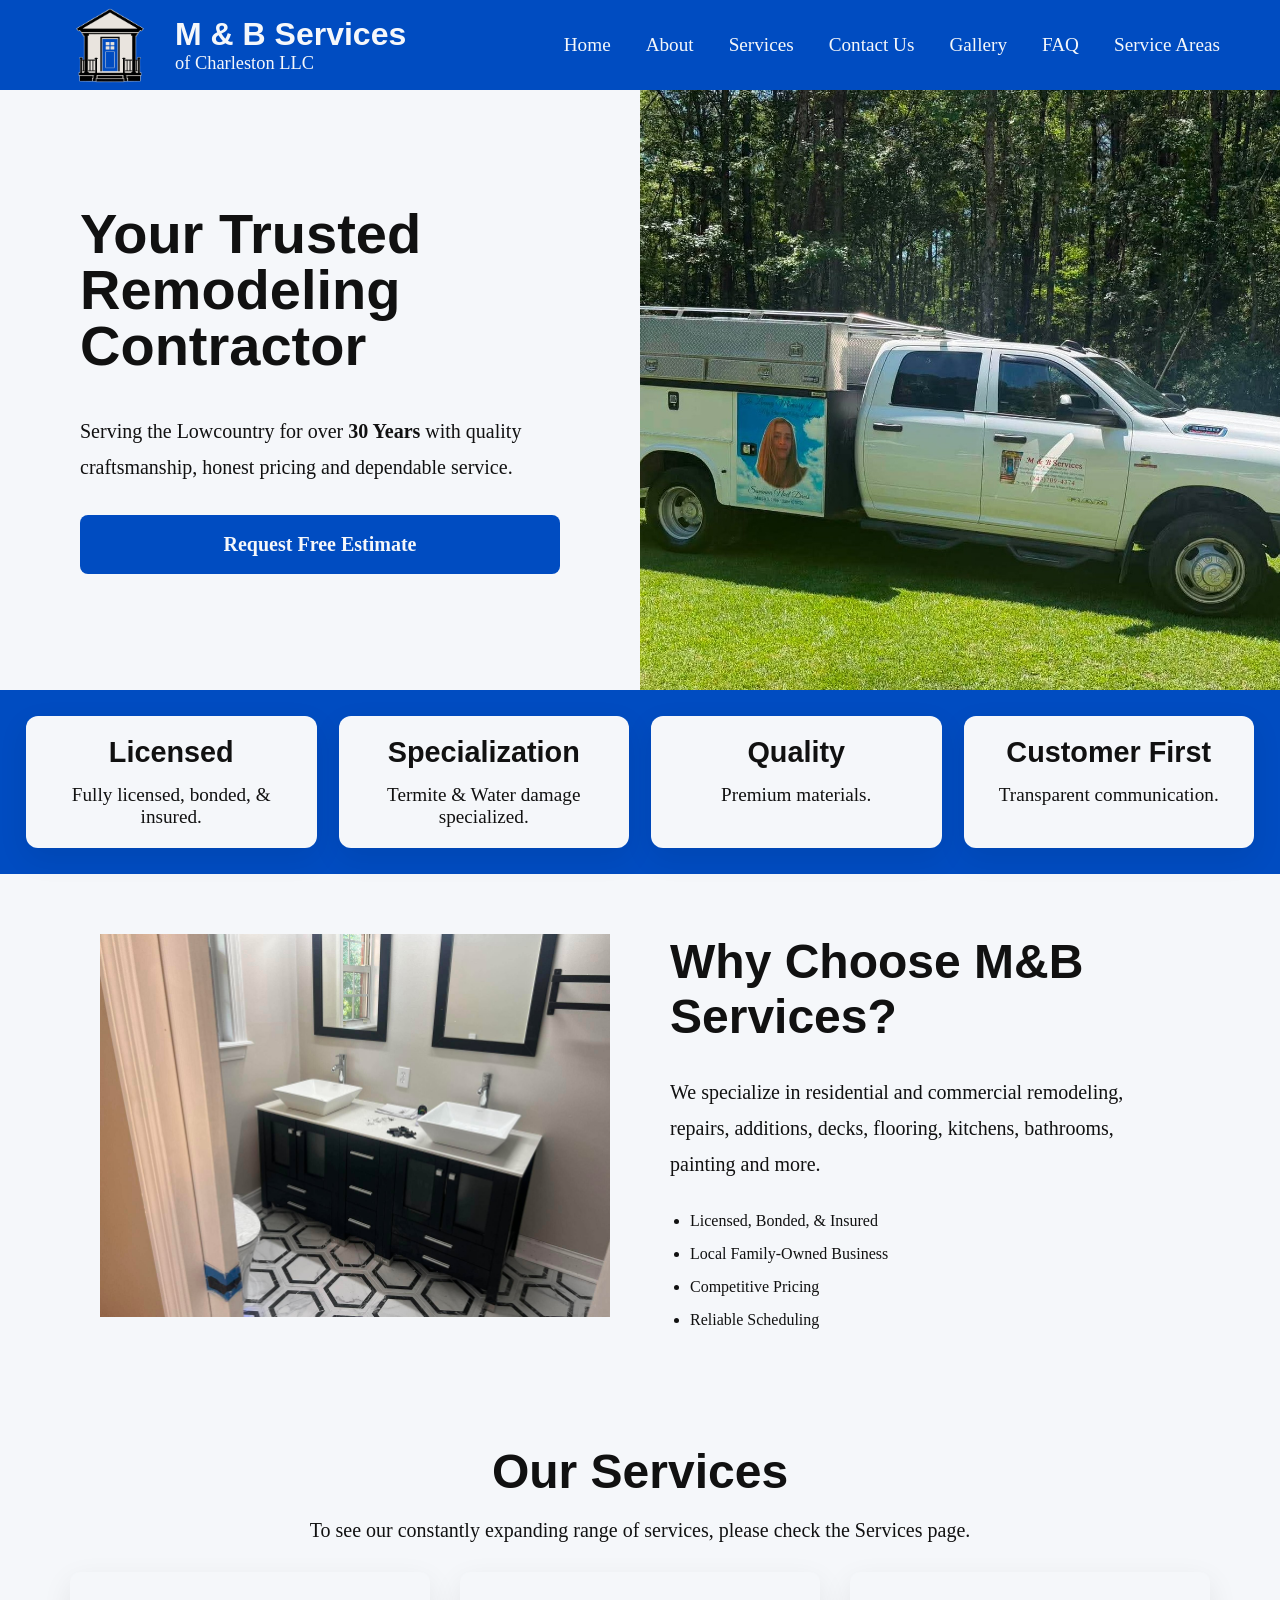
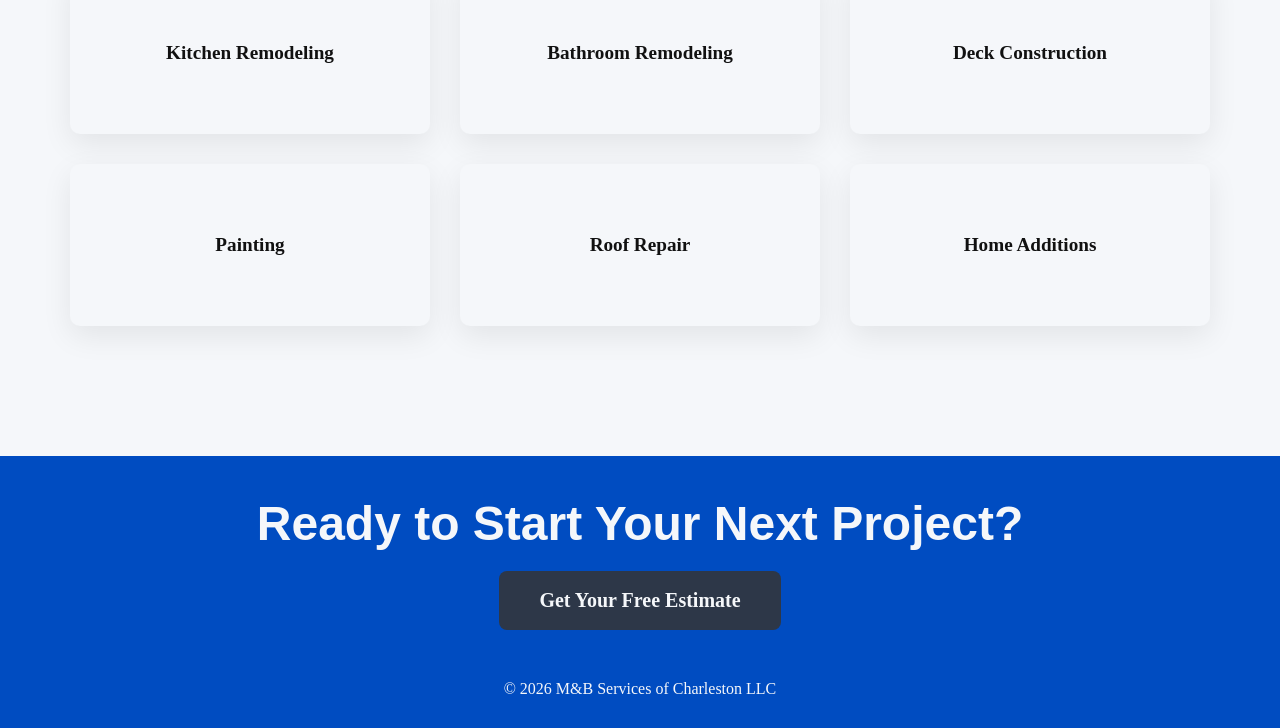
<file: index.html>
<!DOCTYPE html>
<html lang="en">

<head>
<meta charset="UTF-8">
<meta name="viewport" content="width=device-width, initial-scale=1.0">
    <title>M&B Services of Charleston LLC</title>
<link rel="stylesheet" href="styles.css">
</head>

<body>
<header>
<div class="logo">
  <img src="Sitelogo.png">
    <div>
      <h2>M & B Services</h2>
        <p>of Charleston LLC</p>
    </div>
</div>

<nav>
      <a href="index.html">Home</a>
      <a href="about.html">About</a>
      <a href="services.html">Services</a>
      <a href="contact.html">Contact Us</a>
      <a href="portfolio.html">Gallery</a>
      <a href="faq.html">FAQ</a>
      <a href="service-area.html">Service Areas</a>
</nav>
</header>

<section class="hero">
<div class="hero-text">
    <h1>Your Trusted Remodeling Contractor</h1>
<p>
Serving the Lowcountry for over
<strong>30 Years</strong> with quality craftsmanship,
honest pricing and dependable service.
</p>
    <a href="contact.html" class="btn">Request Free Estimate</a>
</div>

    <div class="hero-image">
        <img src="Truck.jpg">
    </div>
</section>

<section class="features">
<div class="card">
    <h3>Licensed</h3>
        <p>Fully licensed, bonded, & insured.</p>
</div>

<div class="card">
    <h3>Specialization</h3>
        <p>Termite & Water damage specialized.</p>
</div>

<div class="card">
        <h3>Quality</h3>
    <p>Premium materials.</p>
</div>

<div class="card">
    <h3>Customer First</h3>
        <p>Transparent communication.</p>
</div>
</section>

<section class="about">
<div class="about-image">
<img src="BathReno.jpg">
</div>

<div class="about-text">
    <h2>Why Choose M&B Services?</h2>
<p>
We specialize in residential and commercial remodeling,
repairs, additions, decks, flooring, kitchens, bathrooms,
painting and more.
</p>
    <ul>
        <li>Licensed, Bonded, & Insured</li>
        <li>Local Family-Owned Business</li>
        <li>Competitive Pricing</li>
        <li>Reliable Scheduling</li>
    </ul>
</div>
</section>

<section class="services">

<h2>Our Services</h2>
    <p> To see our constantly expanding range of services, please check the Services page. </p>

<div class="service-grid">

    <div class="service">
        Kitchen Remodeling
    </div>

    <div class="service">
        Bathroom Remodeling
    </div>

    <div class="service">
        Deck Construction
    </div>

    <div class="service">
        Painting
    </div>

    <div class="service">
        Roof Repair
    </div>

    <div class="service">
        Home Additions
    </div>
</div>
</section>

<section class="cta">
    <h2>Ready to Start Your Next Project?</h2>
        <a href="contact.html" class="btn-dark">Get Your Free Estimate</a>
</section>

<footer>
    <p>© 2026 M&B Services of Charleston LLC</p>
</footer>

</body>
</html>
</file>
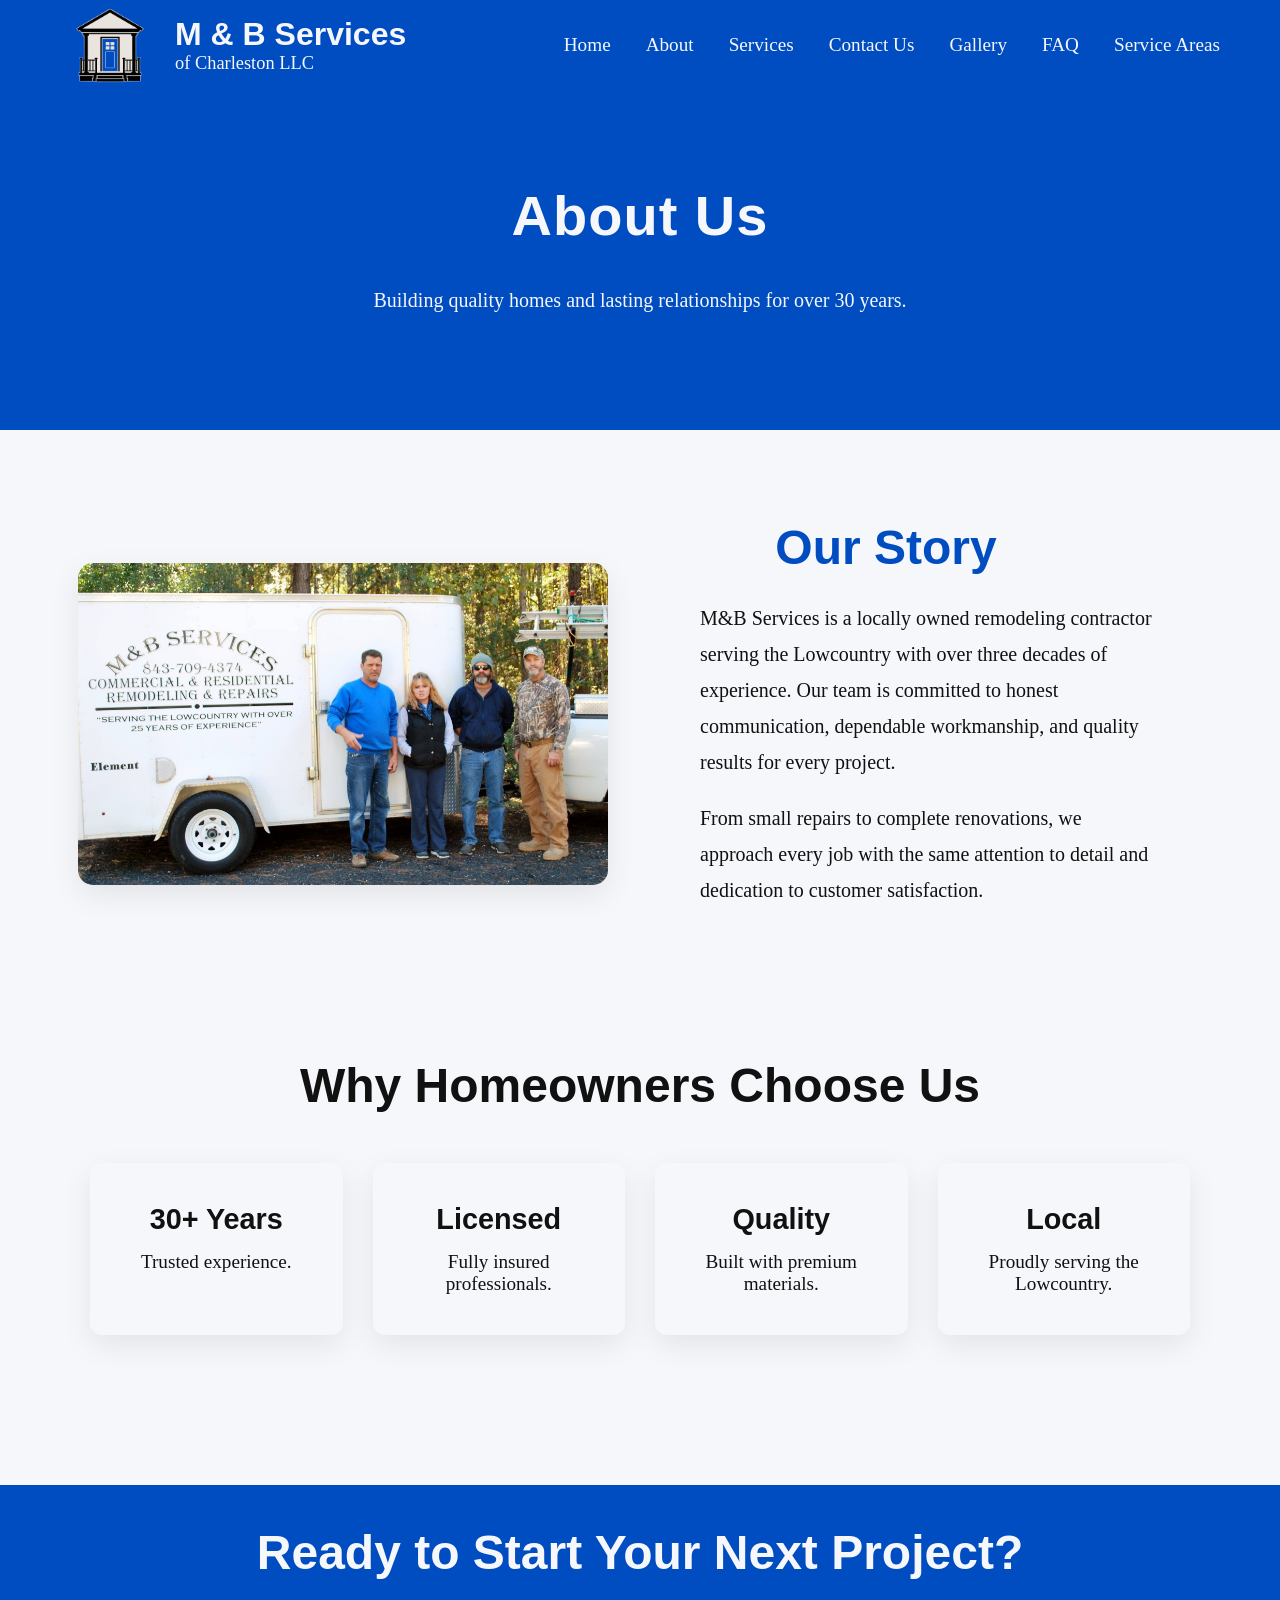
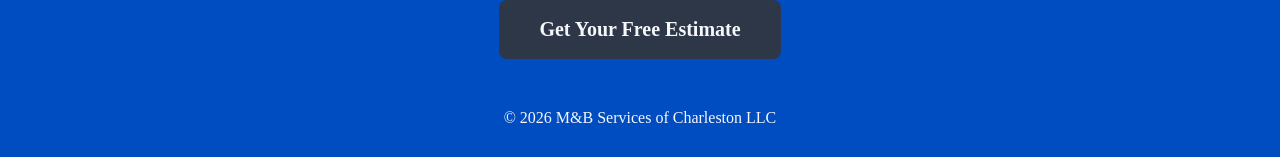
<file: about.html>
<!DOCTYPE html>
<html lang="en">

  <head>
    <meta charset="UTF-8">
    <meta name="viewport" content="width=device-width, initial-scale=1.0">
    <title>About Us</title>
   <link rel="stylesheet" href="styles.css">
  </head>

<body>

<header>
<div class="logo">
  <img src="Sitelogo.png">
    <div>
      <h2>M & B Services</h2>
        <p>of Charleston LLC</p>
    </div>
</div>


        <nav>
      <a href="index.html">Home</a>
      <a href="about.html">About</a>
      <a href="services.html">Services</a>
      <a href="contact.html">Contact Us</a>
      <a href="portfolio.html">Gallery</a>
      <a href="faq.html">FAQ</a>
      <a href="service-area.html">Service Areas</a>
        </nav>
</header>

<section class="page-hero">
<div class="overlay">
<h1>About Us</h1>
<p>
Building quality homes and lasting relationships for over 30 years.
</p>
</div>
</section>

<section class="about-company">

<div>
<img src="company.jpg" alt="Construction Team">
</div>

<div>
<h2>Our Story</h2>
<p>
M&B Services is a locally owned remodeling contractor serving the Lowcountry with over three decades of experience. 
Our team is committed to honest communication, dependable workmanship, and quality results for every project.
</p>

<p>
From small repairs to complete renovations, we approach every job with the same attention to detail and dedication to customer satisfaction.
</p>
</div>
</section>

<section class="why-us">

<h2>Why Homeowners Choose Us</h2>

<div class="feature-grid">

<div class="feature-card">

<h3>30+ Years</h3>
<p>Trusted experience.</p>
</div>

<div class="feature-card">
<h3>Licensed</h3>
<p>Fully insured professionals.</p>
</div>

<div class="feature-card">
<h3>Quality</h3>
<p>Built with premium materials.</p>
</div>

<div class="feature-card">
<h3>Local</h3>
<p>Proudly serving the Lowcountry.</p>
</div>
</div>
</section>

<section class="cta">
    <h2>Ready to Start Your Next Project?</h2>
        <a href="contact.html" class="btn-dark">Get Your Free Estimate</a>
</section>


<footer>
<p>© 2026 M&B Services of Charleston LLC</p>
</footer>
</body>
</html>
</file>
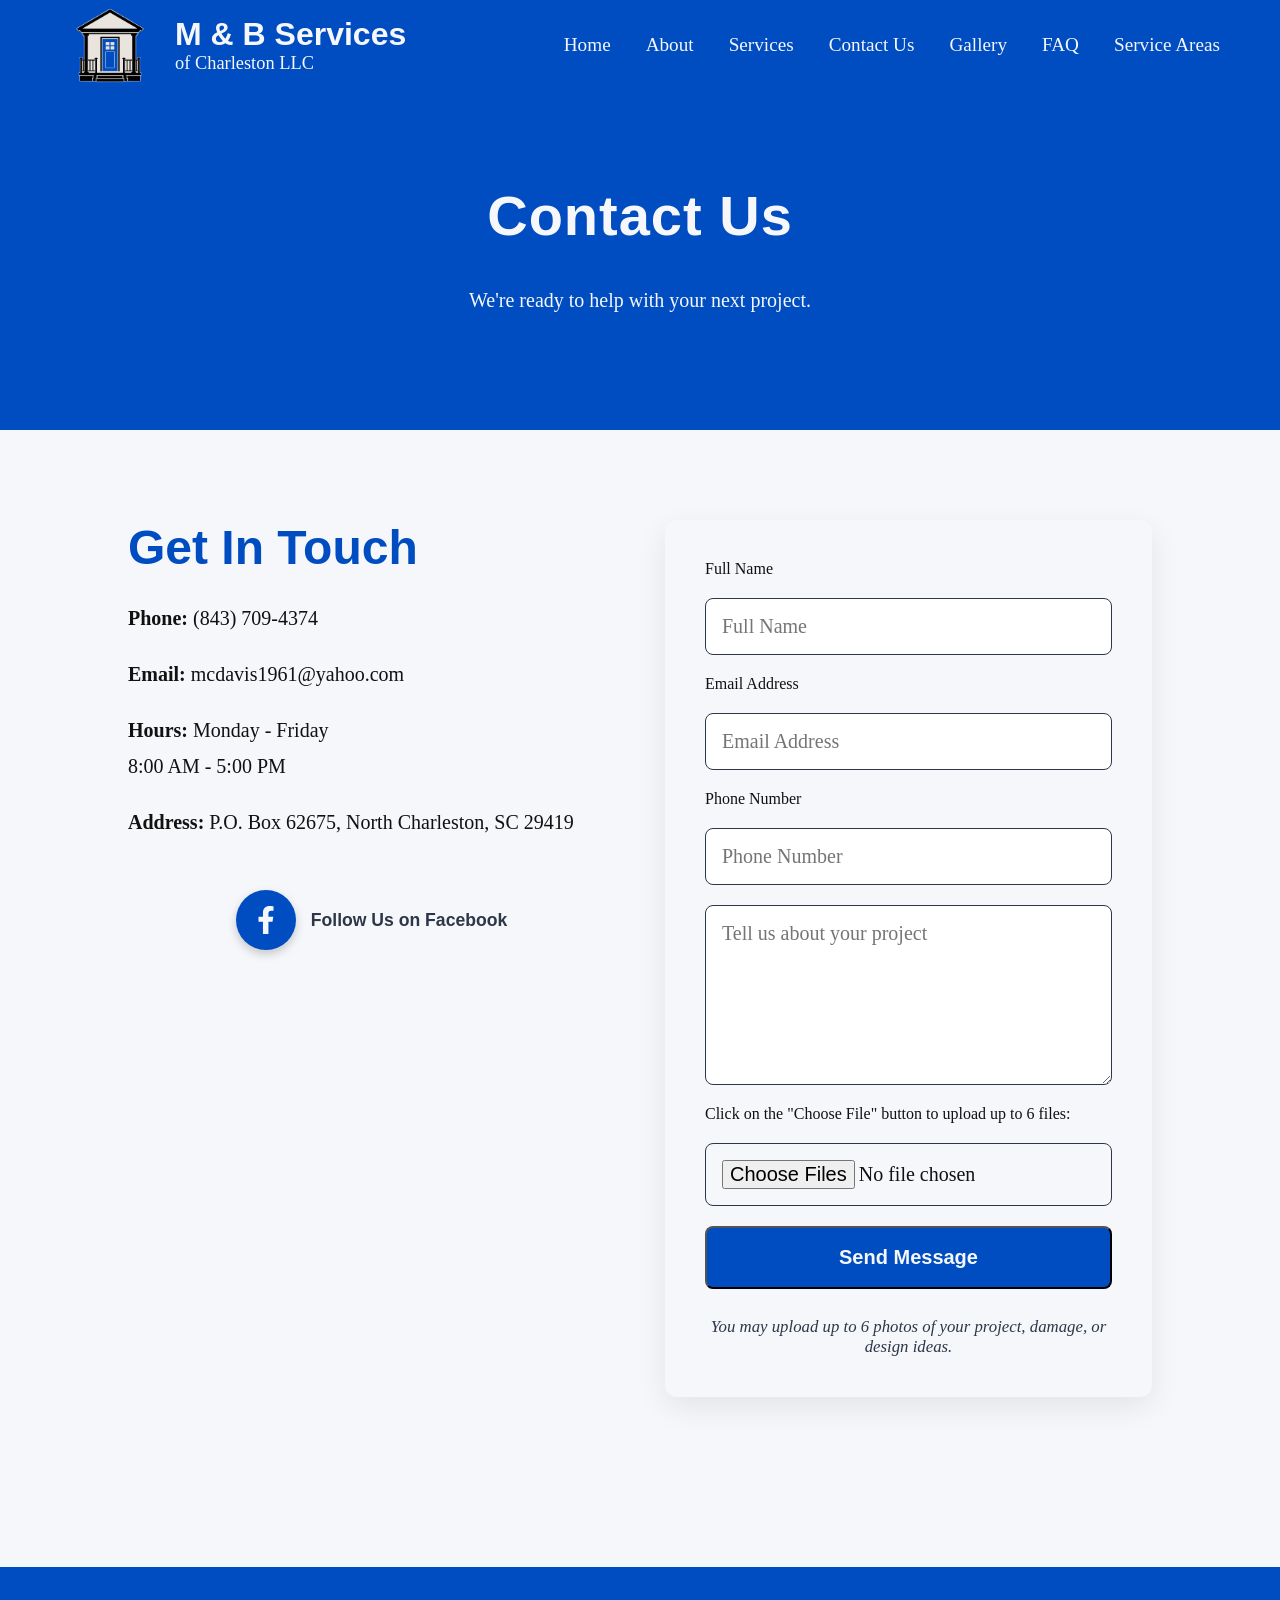
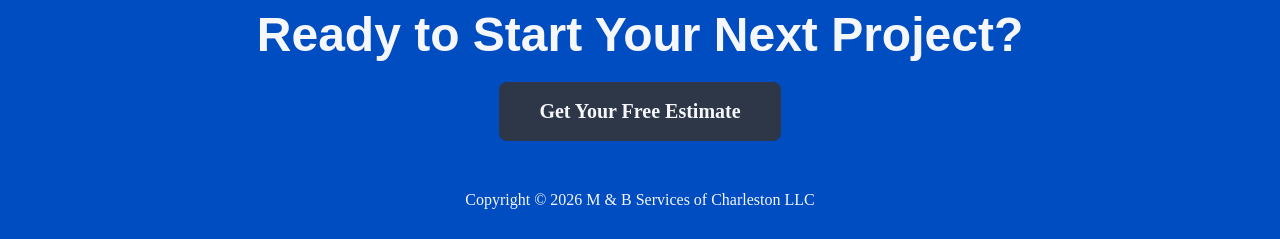
<file: contact.html>
<!DOCTYPE html>
<html lang="en">

  <head>
    <meta charset="UTF-8"> 
    <meta name="viewport" content="width=device-width, initial-scale=1.0">
    <title>Contact Us</title>
    <link rel="stylesheet" href="styles.css">
  </head>

<body>

<header>
<div class="logo">
  <img src="Sitelogo.png">
    <div>
      <h2>M & B Services</h2>
        <p>of Charleston LLC</p>
    </div>
</div>

        <nav>
      <a href="index.html">Home</a>
      <a href="about.html">About</a>
      <a href="services.html">Services</a>
      <a href="contact.html">Contact Us</a>
      <a href="portfolio.html">Gallery</a>
      <a href="faq.html">FAQ</a>
      <a href="service-area.html">Service Areas</a>
        </nav>
</header>


<section class="page-hero">
  <div class="overlay">
    <h1>Contact Us</h1>
      <p>
        We're ready to help with your next project.
      </p>
  </div>
</section>

<section class="contact-section">

<div class="contact-info">
  <h2>Get In Touch</h2>
    <p><strong>Phone:</strong> (843) 709-4374</p>
    <p><strong>Email:</strong> mcdavis1961@yahoo.com </p>
    <p><strong>Hours:</strong> Monday - Friday<br>8:00 AM - 5:00 PM</p>
    <p><strong>Address:</strong> P.O. Box 62675, North Charleston, SC 29419 </p>

        <div class="social-links">
    <a href="https://www.facebook.com/mandbservices93"
       class="facebook-btn"
       target="_blank"
       rel="noopener noreferrer"
       aria-label="Visit M&B Services of Charleston on Facebook">

        <svg xmlns="http://www.w3.org/2000/svg"
             viewBox="0 0 320 512"
             class="facebook-icon">
            <path fill="currentColor"
                  d="M279.14 288l14.22-92.66h-88.91v-60.13c0-25.35 12.42-50.06 52.24-50.06H297V6.26S260.43 0 225.36 0c-73.22 0-121.08 44.38-121.08 124.72v70.62H22.89V288h81.39v224h100.17V288z"/>
        </svg>

    </a>

    <span class="facebook-text">Follow Us on Facebook</span>
</div>    

</div>

<div class="contact-form">
  <form action="https://formsubmit.co/msoper1998@gmail.com" method="POST" enctype="multipart/form-data">
    <input type="hidden" name="_captcha" value="false">
    <input type="hidden" name="_subject" value="New Website Contact Form">
    <input type="hidden" name="_next" value="https://msoper98.github.io/MB-services.github.io/thankyou.html">
    <label for="name">Full Name</label>
    <input type="text" id="name" placeholder="Full Name">

    <label for="email">Email Address</label>
    <input type="email" id="email"  placeholder="Email Address">

    <label for="name">Phone Number</label>
    <input type="tel" id="phone" placeholder="Phone Number">

      <textarea placeholder="Tell us about your project"></textarea>
 

        <p>Click on the "Choose File" button to upload up to 6 files:</p>
          <input type="file" name="upload[]" id="upload" multiple
            accept=".jpg,.jpeg,.png,.gif,.pdf,.doc,.docx">  

        <button type="submit" class="btn">
          Send Message
        </button>

          <p class="upload-note">
            <i>You may upload up to 6 photos of your project, damage, or design ideas.</i>
          </p>  

  </form>
</div>
</section>

<section class="cta">
    <h2>Ready to Start Your Next Project?</h2>
        <a href="contact.html" class="btn-dark">Get Your Free Estimate</a>
</section>

<footer>
  Copyright © 2026  M & B Services of Charleston LLC
</footer>

</body>
</html>
</file>
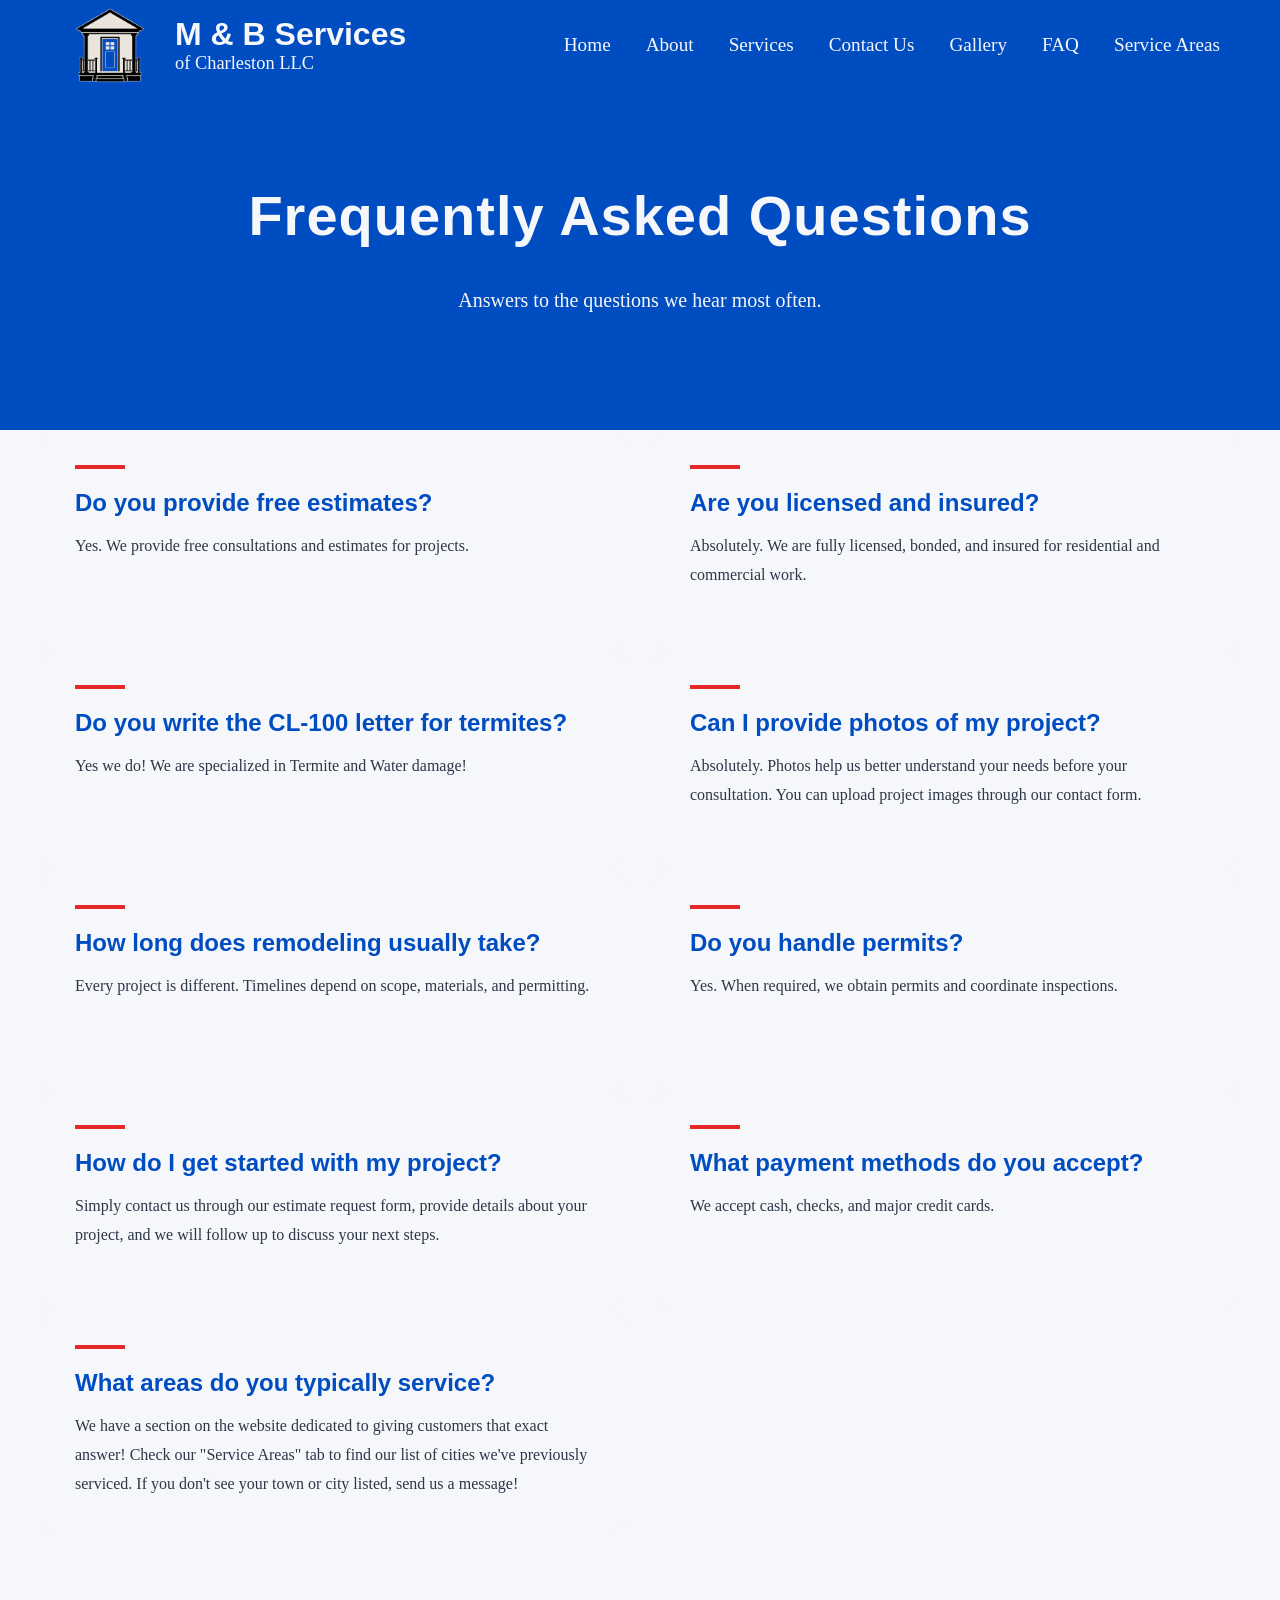
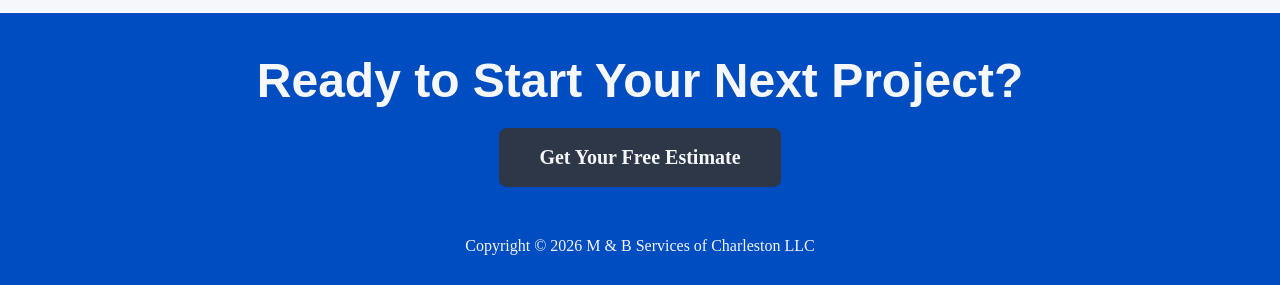
<file: FAQ.html>
<!DOCTYPE html>
<html lang="en">

<head>
<meta charset="UTF-8">
<meta name="viewport" content="width=device-width, initial-scale=1.0">
    <title>M&B Services of Charleston LLC</title>
<link rel="stylesheet" href="styles.css">
</head>

<body>
<header>
<div class="logo">
  <img src="Sitelogo.png">
    <div>
      <h2>M & B Services</h2>
        <p>of Charleston LLC</p>
    </div>
</div>

<nav>
      <a href="landing.html">Home</a>
      <a href="about.html">About</a>
      <a href="services.html">Services</a>
      <a href="contact.html">Contact Us</a>
      <a href="portfolio.html">Gallery</a>
      <a href="faq.html">FAQ</a>
      <a href="service-area.html">Service Areas</a>
</nav>
</header>


<main>

<section class="page-hero">
    <div class="overlay">
    <h1>Frequently Asked Questions</h1>
         <p>
             Answers to the questions we hear most often.
        </p>
    </div>
</section>

<div class="faq-container">
    <div class="faq-card">
        <h2>
            Do you provide free estimates?
        </h2>
            <p>
                Yes. We provide free consultations and estimates for projects.
            </p>
    </div>

    <div class="faq-card">
        <h2>
            Are you licensed and insured?
        </h2>
            <p>
                Absolutely. We are fully licensed, bonded, and 
                insured for residential and commercial work.
            </p>
    </div>
</div>

<div class="faq-container">
    <div class="faq-card">
        <h2>
            Do you write the CL-100 letter for termites?
        </h2>
            <p>
               Yes we do! We are specialized in Termite and Water damage!
            </p>
    </div>


    <div class="faq-card">
        <h2>
            Can I provide photos of my project?
        </h2>
            <p>
                Absolutely. Photos help us better understand your needs
                before your consultation. You can upload project images
                through our contact form.
            </p>
    </div>
</div>

<div class="faq-container">
    <div class="faq-card">
        <h2>
            How long does remodeling usually take?
        </h2>
            <p>
                Every project is different. 
                Timelines depend on scope, materials, and permitting.
            </p>
    </div>

    <div class="faq-card">
        <h2>
            Do you handle permits?
        </h2>
            <p>
                Yes. When required, we obtain permits and coordinate inspections.
            </p>
    </div>
</div>

<div class="faq-container">
    <div class="faq-card">
        <h2>
            How do I get started with my project?
        </h2>
            <p>
                Simply contact us through our estimate request form,
                provide details about your project, and we will follow
                up to discuss your next steps.
            </p>
    </div>

    <div class="faq-card">
        <h2>
            What payment methods do you accept?
        </h2>
            <p>
                We accept cash, checks, and major credit cards.
            </p>
    </div>
</div>

<div class="faq-container">
    <div class="faq-card">
        <h2>
            What areas do you typically service?
        </h2>
            <p>
                We have a section on the website dedicated to giving customers that exact answer!
                Check our "Service Areas" tab to find our list of cities we've previously serviced.
                If you don't see your town or city listed, send us a message!
            </p>
    </div>
</div>


<section class="cta">
    <h2>Ready to Start Your Next Project?</h2>
        <a href="contact.html" class="btn-dark">Get Your Free Estimate</a>
</section>
</main>

        <footer>
            Copyright © 2026  M & B Services of Charleston LLC
        </footer>
    </body>
</html>
</file>
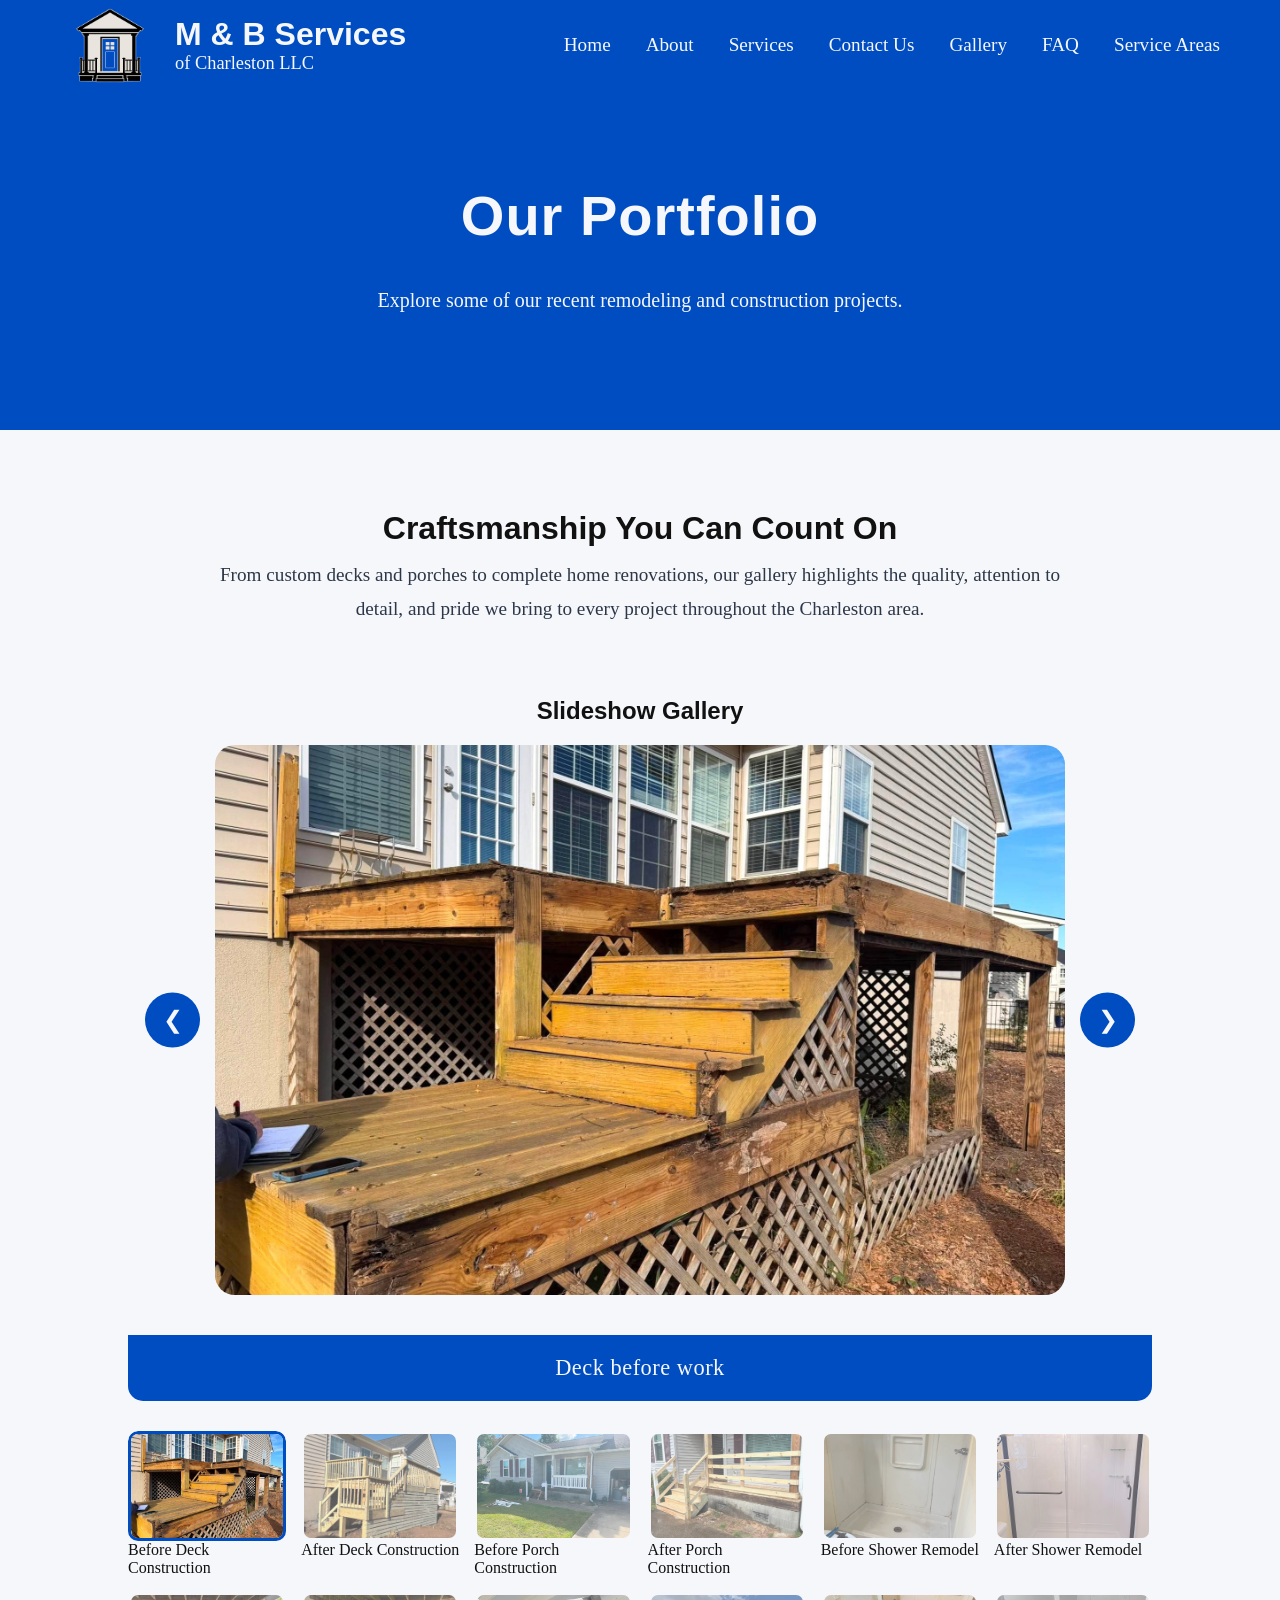
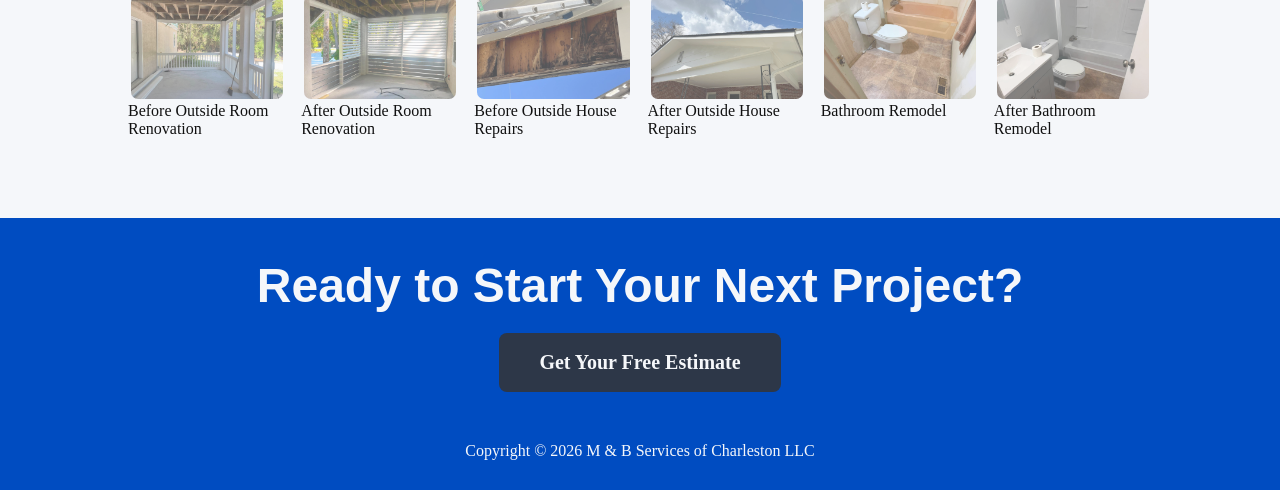
<file: portfolio.html>
<!DOCTYPE html>
<html lang="en">

<head>
<meta charset="UTF-8">
<meta name="viewport" content="width=device-width, initial-scale=1.0">
    <title>M&B Services of Charleston LLC</title>
<link rel="stylesheet" href="styles.css">
</head>

<body>
<header>
<div class="logo">
  <img src="Sitelogo.png">
    <div>
      <h2>M & B Services</h2>
        <p>of Charleston LLC</p>
    </div>
</div>

<nav>
      <a href="index.html">Home</a>
      <a href="about.html">About</a>
      <a href="services.html">Services</a>
      <a href="contact.html">Contact Us</a>
      <a href="portfolio.html">Gallery</a>
      <a href="faq.html">FAQ</a>
      <a href="service-area.html">Service Areas</a>
</nav>
</header>


<main>

<section class="page-hero">
  <div class="overlay">
<h1>Our Portfolio</h1>
    <p>
        Explore some of our recent remodeling and construction projects.
    </p>
    </div>
</section>

<section class="portfolio-intro">
    <h2>Craftsmanship You Can Count On</h2>
    <p>
        From custom decks and porches to complete home renovations,
        our gallery highlights the quality, attention to detail,
        and pride we bring to every project throughout the Charleston area.
    </p>
</section>



<h2 style="text-align:center">Slideshow Gallery</h2>

<section class="portfolio-gallery">
    <div class="gallery-wrapper">

<div class="gallery-container">
  <div class="mySlides">
    <div class="numbertext">1 / 12</div>
    <img src="Deck1.jpg" style="width:100%">
  </div>

  <div class="mySlides">
    <div class="numbertext">2 / 12</div>
    <img src="Deck2.jpg" style="width:100%">
  </div>

    <div class="mySlides">
    <div class="numbertext">3 / 12</div>
    <img src="Porch1.jpg" style="width:100%">
  </div>

    <div class="mySlides">
    <div class="numbertext">4 / 12</div>
    <img src="Porch2.jpg" style="width:100%">
  </div>

    <div class="mySlides shower">
    <div class="numbertext">5 / 12</div>
    <img class="mySlides-shower" src="ShowerBefore.jpg" style="width:100%">
  </div>

    <div class="mySlides shower">
    <div class="numbertext">6 / 12</div>
    <img class="mySlides-shower" src="ShowerAfter.jpg" style="width:100%">
  </div>

    <div class="mySlides">
    <div class="numbertext">7 / 12</div>
    <img src="BeforeReno.jpg" style="width:100%">
  </div>

    <div class="mySlides">
    <div class="numbertext">8 / 12</div>
    <img src="AfterReno.jpg" style="width:100%">
  </div>

    <div class="mySlides">
    <div class="numbertext">9 / 12</div>
    <img src="Repair1Before.jpg" style="width:100%">
  </div>

    <div class="mySlides">
    <div class="numbertext">10 / 12</div>
    <img src="Repair1.jpg" style="width:100%">
  </div>

    <div class="mySlides">
    <div class="numbertext">11 / 12</div>
    <img src="Bathroom1.jpg" style="width:100%">
  </div>

    <div class="mySlides">
    <div class="numbertext">12 / 12</div>
    <img src="Bathroom2.jpg" style="width:100%">
  </div>
    
     <div class="mySlides">
    <div class="numbertext">13 / 14</div>
    <img src="BayWindowBefore.jpg" style="width:100%">
  </div>
    
     <div class="mySlides">
    <div class="numbertext">14 / 14</div>
    <img src="BayWindowAfter.jpg" style="width:100%">
  </div>
          <a class="prev" onclick="plusSlides(-1)">❮</a>
          <a class="next" onclick="plusSlides(1)">❯</a>
</div>
</div>

<div class="caption-container">
    <p id="caption"></p>
</div>

<div class="row">
  <div class="thumbnail">
      <img class="demo cursor" src="Deck1.jpg"  loading="lazy" style="width:100%" onclick="currentSlide(1)" alt="Deck before work">
          <span class="image-tage"> Before Deck Construction </span>
  </div>

    <div class="thumbnail">
      <img class="demo cursor" src="Deck2.jpg"  loading="lazy" style="width:100%" onclick="currentSlide(2)" alt="Finished Deck">
          <span class="image-tage"> After Deck Construction </span>
    </div>

    <div class="thumbnail">
          <img class="demo cursor" src="Porch1.jpg" loading="lazy" style="width:100%" onclick="currentSlide(3)" alt="Porch Before">
          <span class="image-tage"> Before Porch Construction </span>
    </div>

    <div class="thumbnail">
          <img class="demo cursor" src="Porch2.jpg" loading="lazy" style="width:100%" onclick="currentSlide(4)" alt="Porch After">
          <span class="image-tage"> After Porch Construction </span>
    </div> 

    <div class="thumbnail">
          <img class="demo cursor" src="ShowerBefore.jpg" loading="lazy" style="width:100%" onclick="currentSlide(5)" alt="Shower Before">
          <span class="image-tage"> Before Shower Remodel </span>
    </div>  

    <div class="thumbnail">
          <img class="demo cursor" src="ShowerAfter.jpg" loading="lazy" style="width:100%" onclick="currentSlide(6)" alt="Shower After">
          <span class="image-tage"> After Shower Remodel </span>
    </div>  

    <div class="thumbnail">
          <img class="demo cursor" src="BeforeReno.jpg" loading="lazy" style="width:100%" onclick="currentSlide(7)" alt="Before Renovations">
          <span class="image-tage"> Before Outside Room Renovation </span>
    </div>
    
    <div class="thumbnail">
          <img class="demo cursor" src="AfterReno.jpg" loading="lazy" style="width:100%" onclick="currentSlide(8)" alt="After completed renovations">
           <span class="image-tage"> After Outside Room Renovation </span>
    </div>
    
    <div class="thumbnail">
           <img class="demo cursor" src="Repair1Before.jpg" loading="lazy" style="width:100%" onclick="currentSlide(9)" alt="Before Repairs">
          <span class="image-tage"> Before Outside House Repairs </span>
    </div>
    
    <div class="thumbnail">
          <img class="demo cursor" src="Repair1.jpg" loading="lazy" style="width:100%" onclick="currentSlide(10)" alt="After Repairs">
          <span class="image-tage"> After Outside House Repairs </span>
    </div>
    
    <div class="thumbnail">
          <img class="demo cursor" src="Bathroom1.jpg" loading="lazy" style="width:100%" onclick="currentSlide(11)" alt="Before bathroom remodel">
          <span class="image-tage"> Bathroom Remodel </span>
    </div>
    
    <div class="thumbnail">
          <img class="demo cursor" src="Bathroom2.jpg" loading="lazy" style="width:100%" onclick="currentSlide(12)" alt="Completed bathroom remodel">
          <span class="image-tage"> After Bathroom Remodel </span>
    </div>
</div>

  </section>




<section class="cta">
    <h2>Ready to Start Your Next Project?</h2>
        <a href="contact.html" class="btn-dark">Get Your Free Estimate</a>
</section>
</main>

<footer>
Copyright © 2026 M & B Services of Charleston LLC
</footer>


<script>
let slideIndex = 1;
showSlides(slideIndex);

function plusSlides(n) {
  showSlides(slideIndex += n);
}

function currentSlide(n) {
  showSlides(slideIndex = n);
}

function showSlides(n) {
  let i;
  let slides = document.getElementsByClassName("mySlides");
  let dots = document.getElementsByClassName("demo");
  let captionText = document.getElementById("caption");
  if (n > slides.length) {slideIndex = 1}
  if (n < 1) {slideIndex = slides.length}
  for (i = 0; i < slides.length; i++) {
    slides[i].style.display = "none";
  }
  for (i = 0; i < dots.length; i++) {
    dots[i].className = dots[i].className.replace(" active", "");
  }
  slides[slideIndex-1].style.display = "block";
  dots[slideIndex-1].className += " active";
  captionText.innerHTML = dots[slideIndex-1].alt;
}
</script>

</body>
</html>
</file>
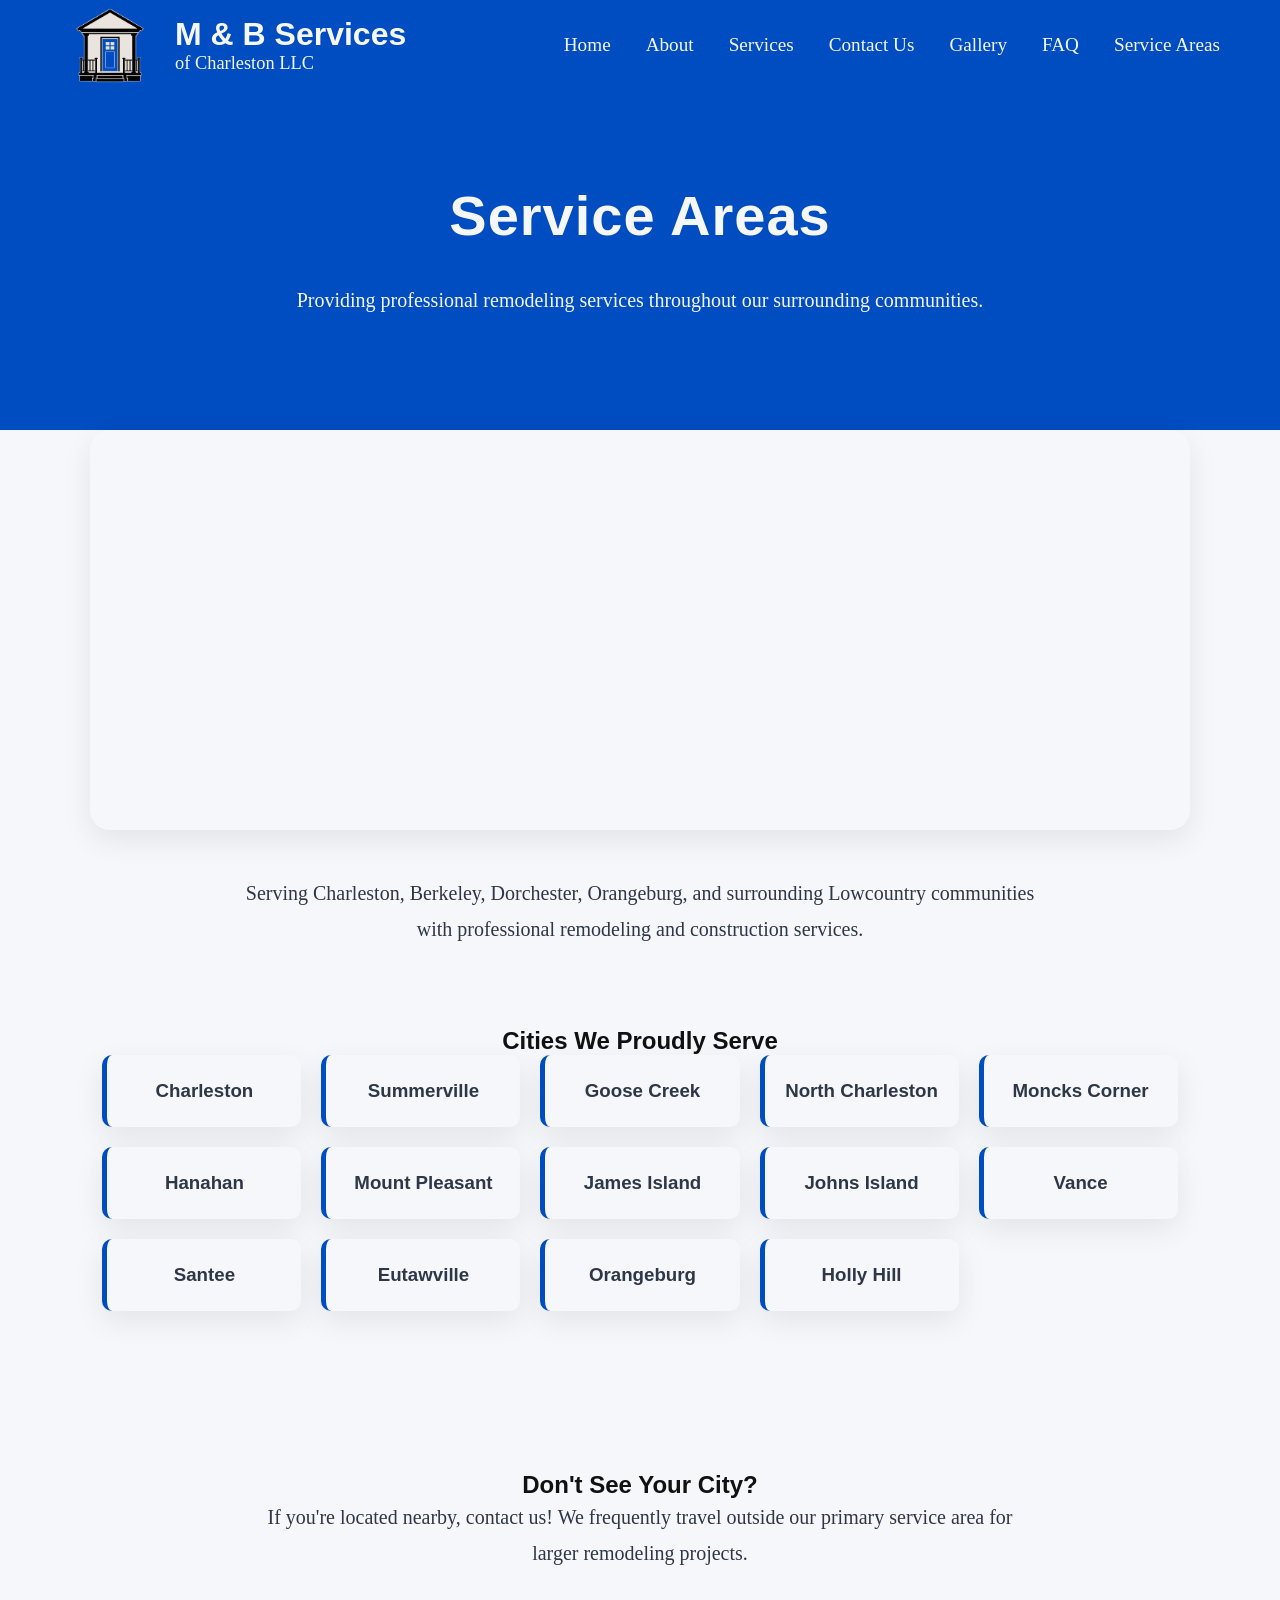
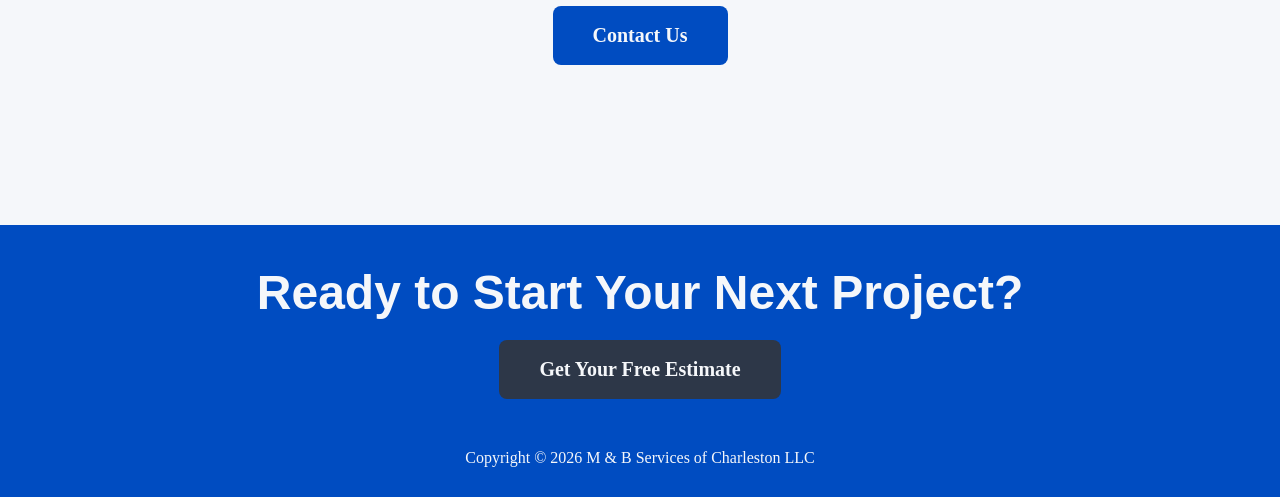
<file: service-area.html>
<!DOCTYPE html>
<html lang="en">

<head>
<meta charset="UTF-8">
<meta name="viewport" content="width=device-width, initial-scale=1.0">
    <title>M&B Services of Charleston LLC</title>
<link rel="stylesheet" href="styles.css">
</head>

<body>
<header>
<div class="logo">
  <img src="Sitelogo.png">
    <div>
      <h2>M & B Services</h2>
        <p>of Charleston LLC</p>
    </div>
</div>

<nav>
      <a href="index.html">Home</a>
      <a href="about.html">About</a>
      <a href="services.html">Services</a>
      <a href="contact.html">Contact Us</a>
      <a href="portfolio.html">Gallery</a>
      <a href="faq.html">FAQ</a>
      <a href="service-area.html">Service Areas</a>
</nav>
</header>


<main>
  <section class="page-hero">
    <div class="overlay">
      <h1>Service Areas</h1>
        <p>
          Providing professional remodeling services 
          throughout our surrounding communities.
        </p>
    </div>
</section>


<section class="service-map">

<div class="map-radius-wrapper">

<iframe 
  src="https://www.google.com/maps/d/u/0/embed?mid=1X9VAvAb4LLGu2-RbxkIJYrSNFey8RSY&ehbc=2E312F&noprof=1" width="640" height="640">
</iframe>
</div>


<div class="radius-info">

<p class="map-description">
Serving Charleston, Berkeley, Dorchester, Orangeburg, and surrounding 
Lowcountry communities with professional remodeling and construction services.
</p>

</section>


<section class="cities">
<h2>Cities We Proudly Serve</h2>
<div class="city-grid">

<div>Charleston</div>
<div>Summerville</div>
<div>Goose Creek</div>
<div>North Charleston</div>
<div>Moncks Corner</div>
<div>Hanahan</div>
<div>Mount Pleasant</div>
<div>James Island</div>
<div>Johns Island</div>
<div>Vance</div>
<div>Santee</div>
<div>Eutawville</div>
<div>Orangeburg</div>
<div>Holly Hill</div>

</div>

</section>


<section class="coverage">
<h2>Don't See Your City?</h2>
<p>
If you're located nearby, contact us! We frequently travel outside our primary
service area for larger remodeling projects.
</p>
<a href="contact.html" class="btn">
Contact Us
</a>
</section>
</main>



<section class="cta">
    <h2>Ready to Start Your Next Project?</h2>
        <a href="contact.html" class="btn-dark">Get Your Free Estimate</a>
</section>

<footer>
Copyright © 2026  M & B Services of Charleston LLC
</footer>


</body>
</html>
</file>
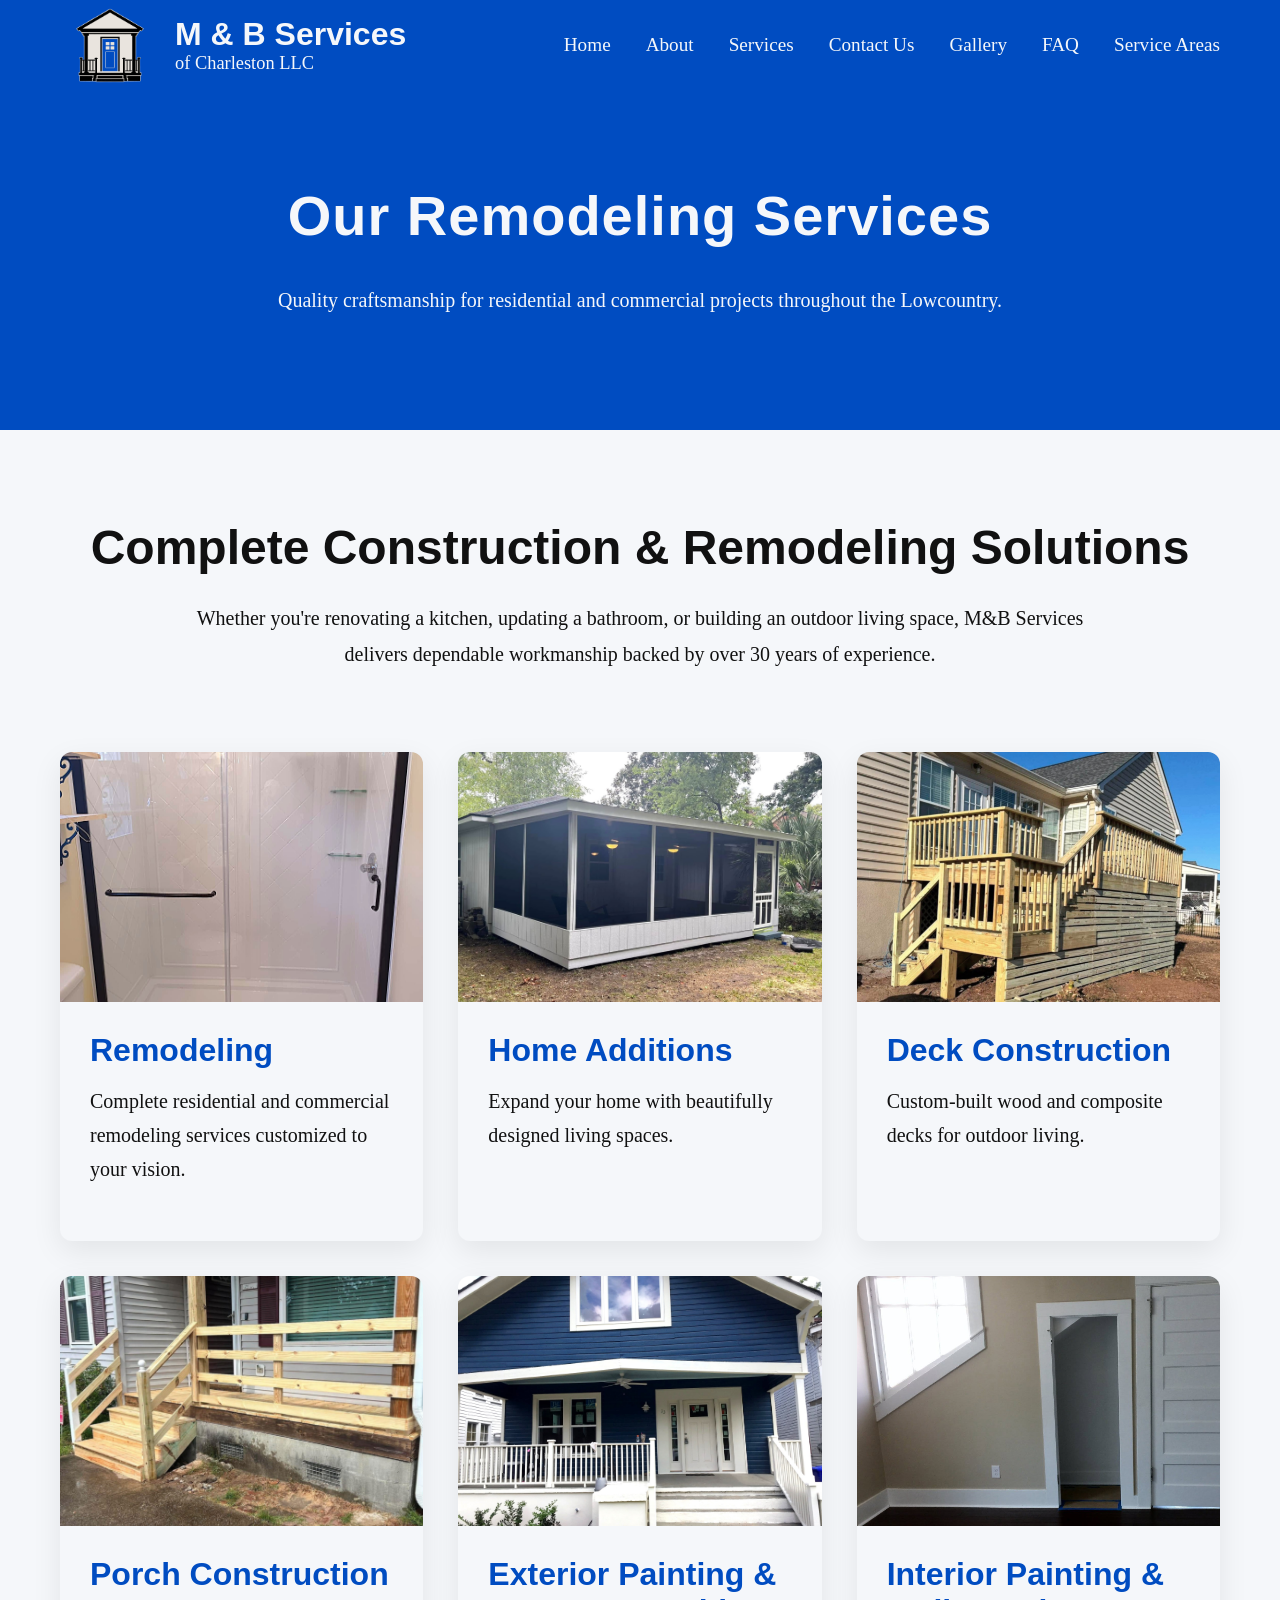
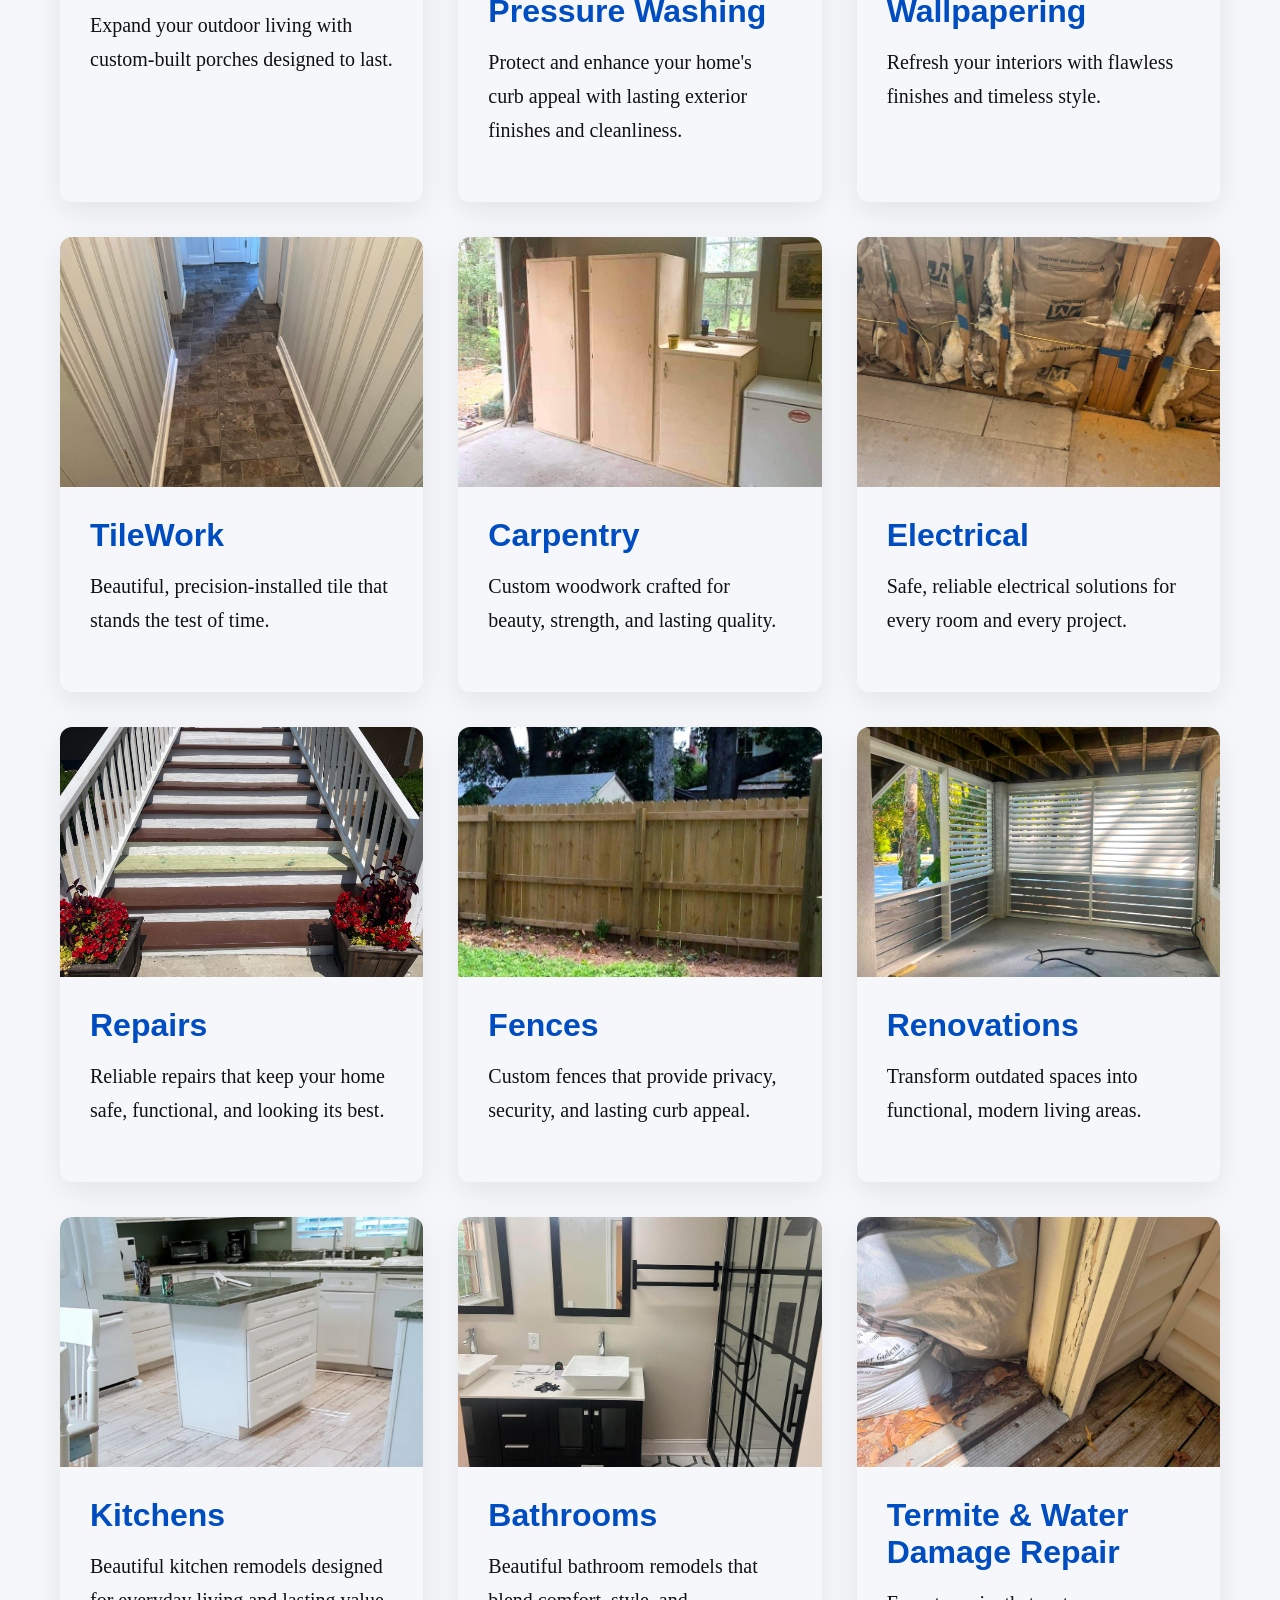
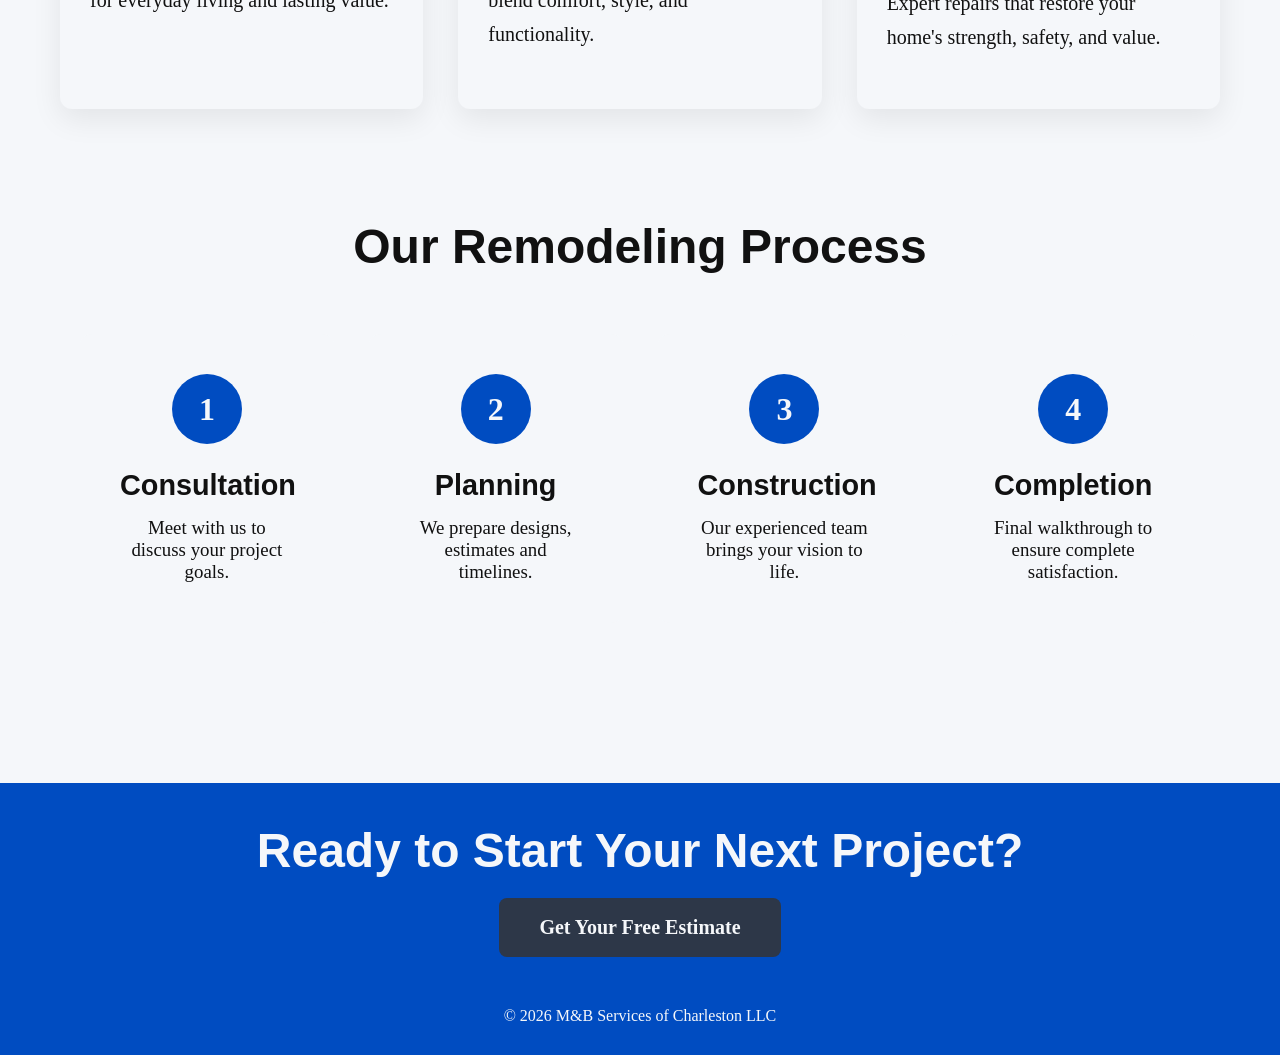
<file: services.html>
<!DOCTYPE html>
<html lang="en">

  <head>
    <meta charset="UTF-8">
    <meta name="viewport" content="width=device-width, initial-scale=1.0">
    <title>Services</title>
    <link rel="stylesheet" href="styles.css">
  </head>

<body>

<header>

<div class="logo">
  <img src="Sitelogo.png">
    <div>
      <h2>M & B Services</h2>
        <p>of Charleston LLC</p>
    </div>
</div>

        <nav>
      <a href="index.html">Home</a>
      <a href="about.html">About</a>
      <a href="services.html">Services</a>
      <a href="contact.html">Contact Us</a>
      <a href="portfolio.html">Gallery</a>
      <a href="faq.html">FAQ</a>
      <a href="service-area.html">Service Areas</a>
        </nav>
</header>




<section class="page-hero">
  <div class="overlay">
    <h1>Our Remodeling Services</h1>
      <p> Quality craftsmanship for residential and commercial projects throughout the Lowcountry. </p>
  </div>
</section>




<section class="services-intro">
  <h2>Complete Construction & Remodeling Solutions</h2>
    <p> 
      Whether you're renovating a kitchen, updating a bathroom, or building an outdoor living space, M&B Services delivers dependable workmanship backed by over 30 years of experience.
    </p>
</section>



<section class="services-grid">

    <!------------------------- Remodeling --------------------------->

    <div class="service-card">
        <div class="carousel">
            <img src="ShowerAfter.jpg" class="active">
        </div>

        <div class="service-content">
            <h3>Remodeling</h3>
            <p>
              Complete residential and commercial remodeling services customized to your vision.
            </p>
        </div>
    </div>

    <!--------------------------- Additions ---------------------------->

    <div class="service-card">
        <div class="carousel">
            <img src="PorchAdd1.jpg" class="active">
        </div>

        <div class="service-content">
            <h3>Home Additions</h3>
            <p>
              Expand your home with beautifully designed living spaces.
            </p>
          </div>
    </div>

    <!-------------------------- Decks ------------------------>

    <div class="service-card">
        <div class="carousel">
            <img src="Deck2.jpg" class="active">
        </div>

        <div class="service-content">
            <h3>Deck Construction</h3>
            <p>
                Custom-built wood and composite decks for outdoor living.
            </p>
        </div>
    </div>

    <!-------------------------- Porches ----------------------->

    <div class="service-card">
        <div class="carousel">
            <img src="Porch2.jpg" class="active">
        </div>

        <div class="service-content">
            <h3>Porch Construction</h3>
            <p>
                Expand your outdoor living with custom-built porches designed to last.
            </p>
        </div>
    </div>

    <!-------------------- Exterior Painting ----------------------->

    <div class="service-card">
        <div class="carousel">
            <img src="ExPaint2.jpg" class="active">
        </div>

        <div class="service-content">
            <h3>Exterior Painting & Pressure Washing</h3>
            <p>
                Protect and enhance your home's curb appeal with lasting exterior finishes and cleanliness.
            </p>
        </div>
    </div>


    <!------------------- Interior Painting ----------------------->

    <div class="service-card">
        <div class="carousel">
            <img src="InPaint1.jpg" class="active">
        </div>

        <div class="service-content">
            <h3>Interior Painting & Wallpapering</h3>
            <p>
                Refresh your interiors with flawless finishes and timeless style.
            </p>
        </div>
    </div>

    <!------------------ Tile Work ---------------------->

    <div class="service-card">
        <div class="carousel">
            <img src="Tile1.jpg" class="active">
        </div>

        <div class="service-content">
            <h3>TileWork</h3>
            <p>
                Beautiful, precision-installed tile that stands the test of time.
            </p>
        </div>
    </div>

    <!--------------------- Carpentry ------------------------>

    <div class="service-card">
        <div class="carousel">
            <img src="Cabinets.jpg" class="active">
        </div>

        <div class="service-content">
            <h3>Carpentry</h3>
            <p>
                Custom woodwork crafted for beauty, strength, and lasting quality.
            </p>
        </div>
    </div>

        <!------------------ Electrical --------------------->

    <div class="service-card">
        <div class="carousel">
            <img src="Elec.jpg" class="active">
        </div>

        <div class="service-content">
            <h3>Electrical</h3>
            <p>
                Safe, reliable electrical solutions for every room and every project.
            </p>
        </div>
    </div>

        <!------------------------ Repairs ----------------------->

    <div class="service-card">
        <div class="carousel">
            <img src="Steps1.jpg" class="active">
        </div>

        <div class="service-content">
            <h3>Repairs</h3>
            <p>
               Reliable repairs that keep your home safe, functional, and looking its best. 
            </p>
        </div>
    </div>

        <!---------------------- Fences ------------------------>

    <div class="service-card">
        <div class="carousel">
            <img src="Fence1.jpg" class="active">
        </div>

        <div class="service-content">
            <h3>Fences</h3>
            <p>
               Custom fences that provide privacy, security, and lasting curb appeal. 
            </p>
        </div>
    </div>

        <!--------------------- Renovations ------------------->

    <div class="service-card">
        <div class="carousel">
            <img src="AfterReno.jpg" class="active">
        </div>

        <div class="service-content">
            <h3>Renovations</h3>
            <p>
                Transform outdated spaces into functional, modern living areas.
            </p>
        </div>
    </div>


          <!--------------- Kitchens ----------------->

        <div class="service-card">
        <div class="carousel">
            <img src="Kitchen1.jpg" class="active">
        </div>

        <div class="service-content">
            <h3>Kitchens</h3>
            <p>
              Beautiful kitchen remodels designed for everyday living and lasting value.  
            </p>
        </div>
    </div>


          <!----------------- Bathrooms -------------------->

        <div class="service-card">
        <div class="carousel">
            <img src="Bathroom5.jpg" class="active">
        </div>

        <div class="service-content">
            <h3>Bathrooms</h3>
            <p>
                Beautiful bathroom remodels that blend comfort, style, and functionality.
            </p>
        </div>
    </div>


          <!------------- Termite & Water Damage Repair ------------->

        <div class="service-card">
        <div class="carousel">
            <img src="TWDR1.jpg" class="active">
        </div>

        <div class="service-content">
            <h3>Termite & Water Damage Repair</h3>
            <p>
                Expert repairs that restore your home's strength, safety, and value.
            </p>
        </div>
    </div>
</section>



<section class="process">

<h2>Our Remodeling Process</h2>

<div class="steps">

  <div class="step">
    <span>1</span>
        <h3>Consultation</h3>
            <p>Meet with us to discuss your project goals.</p>
  </div>

  <div class="step">
    <span>2</span>
      <h3>Planning</h3>
        <p>We prepare designs, estimates and timelines.</p>
  </div>

  <div class="step">
    <span>3</span>
      <h3>Construction</h3>
        <p>Our experienced team brings your vision to life.</p>
  </div>

  <div class="step">
    <span>4</span>
      <h3>Completion</h3>
        <p>Final walkthrough to ensure complete satisfaction.</p>
  </div>
</div>
</section>


<section class="cta">
    <h2>Ready to Start Your Next Project?</h2>
        <a href="contact.html" class="btn-dark">Get Your Free Estimate</a>
</section>


<footer>
  <p>
    © 2026 M&B Services of Charleston LLC
  </p>
</footer>

</body>
</html>
</file>
<file: styles.css>
:root{
    --primary:#004CC1;
    --dark:#2D3748;
    --light:#F5F7FA;
    --black:#111111;
    --accent:#e62828;
    --shadow:0 10px 30px rgba(0,0,0,.08);
    --shadow-hover:0 15px 35px rgba(0,0,0,.15);
}

h1, h2, h3, h4{
    font-family: "League Spartan", sans-serif;
}

*{
    margin:0;
    padding:0;
    box-sizing:border-box;
}

body{
    font-family:"Merriweather", serif;
    color:var(--black);
    background:var(--light);
}

img{
    width:100%;
    display:block;
}

.card,
.feature-card,
.service-card,
.contact-form{
    background:var(--light);
    border-radius:12px;
    box-shadow:var(--shadow);
}

/*=================== HEADER ===================*/

header{
    height:90px;
    background:var(--primary);
    display:flex;
    justify-content:space-between;
    align-items:center;
    padding:0 60px;
    color:var(--light);
    position:sticky;
    top:0;
    z-index:100;
}

.logo{
    display:flex;
    align-items:center;
    gap:15px;
}

.logo img{
    width:100px;
}

.logo h2{
    font-family:"League Spartan", sans-serif;
    font-size:2rem;
}

.logo p{
    font-size:1.15rem;
}

nav{
    display:flex;
    gap:35px;
}

nav a{
    color:#F5F7FA;
    text-decoration:none;
    font-weight:500;
    transition:.3s;
    font-size: 1.2rem;
}

nav a:hover{
    color: var(--accent);
}

/*=================== HERO ===================*/

.hero{
    display:grid;
    grid-template-columns:1fr 1fr;
    min-height:600px;
}

.hero-text{
    display:flex;
    flex-direction:column;
    justify-content:center;
    padding:80px;
}

.hero-text h1{
    font-size:3.5rem;
    line-height:1;
    margin-bottom:30px;
}

.hero p{
    font-size: 1.25rem;
    line-height: 2.2rem;
    margin-bottom: 30px;
    margin-top: 10px;
}

.hero-image img{
    height:100%;
    object-fit:cover;
}

.btn{
    display:inline-block;
    background:var(--primary);
    padding:18px 40px;
    border-radius:8px;
    text-decoration:none;
    color:var(--light);
    font-weight:bold;
    font-size: 20px;
    text-align: center;
    transition:.3s;
}

.btn:hover{
    background:var(--dark);
}

.btn-dark{
    background:var(--dark);
    display:inline-block;
    padding:18px 40px;
    border-radius:8px;
    text-decoration:none;
    color:var(--light);
    font-weight:bold;
    font-size: 20px;
    text-align: center;
    transition:.3s;
}

.btn-dark:hover{
    background:var(--black);
}



/*=================== FEATURES ===================*/

.features{
    display:grid;
    grid-template-columns:repeat(4,1fr);
    gap:22px;
    padding:26px;
    background:var(--primary);
}

.card{
    padding:20px;
    text-align:center;
}

.card h3{
    font-size:1.8rem;
    margin-bottom:15px;
}

.card p{
    font-size: 1.2rem;
}



/*=================== ABOUT ===================*/

.about{
    display:grid;
    grid-template-columns:1fr 1fr;
    padding:60px 100px 80px 100px;
    gap:60px;
    background:var(--light);
}

.about-text h2{
    font-size:3rem;
    margin-bottom:30px;
}

.about-text p{
    margin-bottom:30px;
    font-size: 1.25rem;
    line-height:1.8;
}

.about ul{
    padding-left:20px;
}

.about li{
    margin-bottom:15px;
}

.about-company{
    display:grid;
    grid-template-columns:1fr 1fr;
    gap:60px;
    padding:90px 10%;
    align-items:center;
    background:var(--light);
}

.about-company img{
    width:110%;
    height: 110%;
    border-radius:15px;
    box-shadow: var(--shadow);
    margin-left: -50px;
}

.about-company h2{
    font-size:3rem;
    margin-bottom:25px;
    margin-left: -50px;
    color:var(--primary);
    text-align: center;
}

.about-company p{
    line-height:1.8;
    font-size: 1.25rem;
    margin-bottom:20px;
    margin-left: 30px;
}

.why-us{
    padding:40px 90px 70px 90px;
    background:var(--light);
    text-align:center;
}

.why-us h2{
    font-size:3rem;
    margin-bottom:50px;
}

.feature-grid{
    display: grid;
    grid-template-columns:repeat(auto-fit,minmax(240px,1fr));
    gap:30px;
}

.feature-card{
    padding:40px;
    transition:.3s;
}

.feature-card:hover{
    background:var(--dark);
    color:var(--light);
    transform:translateY(-8px);
}

.feature-card h3{
    margin-bottom:15px;
    font-size: 1.8rem;
}

.feature-card p{
    font-size: 1.2rem;
}






/*=================== SERVICES ===================*/

.services{
    padding:20px 70px 50px 70px;
    text-align:center;
}

.services h2{
    font-size:3rem;
    margin-bottom:20px;
}

.services p{
    font-size:1.25rem;
    margin-bottom:30px;
    margin-top: 10px;
}

.service-grid{
    display:grid;
    grid-template-columns:repeat(3,1fr);
    gap:30px;
}

.service{
    background:var(--light);
    padding:70px 20px;
    border-radius:10px;
    font-size:1.2rem;
    font-weight:600;
    box-shadow: var(--shadow);
    transition:.3s;
}

.service:hover{
    transform:translateY(-8px);
    background: var(--dark);
    color: var(--light);
}

.page-hero{
    height:340px;
    text-align: center;
    align-items:center;
    justify-content:center;
    background-size: cover;
    background-position: center;
}

.overlay{
    width:100%;
    height:100%;
    background:var(--primary);
    display:flex;
    flex-direction:column;
    justify-content:center;
    align-items:center;
    color:var(--light);
    text-align:center;
    padding:0px;
}

.page-hero h1{
    font-size: 3.5rem;
    font-weight: 700;
    letter-spacing: 1px;
    margin-bottom: 15px;
}

.page-hero p{
    font-size: 1.25rem;
    max-width:750px;
    margin: 20px;
    line-height: 1.7;
    text-align: center; 
}

.services-intro{
    padding:90px 0px 40px 0px;
    text-align:center;
    background:var(--light);
}

.services-intro h2{
    font-size:3rem;
    margin-bottom:25px;
}

.services-intro p{
    max-width:900px;
    margin:auto;
    line-height:1.8;
    font-size: 1.25rem;
}


.services-grid{
    display:grid;
    grid-template-columns:repeat(auto-fit,minmax(320px,1fr));
    gap:35px;
    padding: 40px 60px 50px 60px;
    background:var(--light);
}

.service-card{
    overflow:hidden;
    transition:.3s;
}

.service-card:hover{
    transform:translateY(-8px);
    box-shadow:0 12px 30px var(--accent);
}

.service-content{
    padding:30px;
}

.service-content h3{
    font-size:2rem;
    margin-bottom:15px;
    color:var(--primary);
}

.carousel{
    position:relative;
    height:250px;
    overflow:hidden;
}

.carousel img{
    position:absolute;
    width:100%;
    height:100%;
    object-fit:cover;
    opacity:0;
    transition:opacity .7s ease;
}

.carousel img.active{
    opacity:1;
}

.service-content p{
    line-height:1.7;
    font-size: 1.25rem;
    margin-bottom:25px;
}

.service-content a{
    text-decoration:none;
    font-weight:bold;
    color:var(--primary);
}


.process{
    padding:60px 80px 80px 80px;
    background:var(--light);
    text-align:center;
}

.process h2{
    font-size:3rem;
    margin-bottom:60px;
}

.steps{
    display:grid;
    grid-template-columns:repeat(auto-fit,minmax(220px,1fr));
    gap:35px;
}

.step{
    padding:40px;
    border-radius:12px;
    background:var(--light);
}

.step span{
    display:flex;
    align-items:center;
    justify-content:center;
    width:70px;
    height:70px;
    margin:auto auto 25px;
    border-radius:50%;
    background:var(--primary);
    color:var(--light);
    font-size:2rem;
    font-weight:bold;
    font-family:"League Spartan";
}

.step h3{
    margin-bottom:15px;
    font-size:1.8rem;
}

.step p{
    font-size: 1.18rem;
}




/* ================= CONTACT PAGE ================= */

.contact-section{
    display:grid;
    grid-template-columns:1fr 1fr;
    gap:50px;
    padding:90px 10%;
    background:var(--light);
}

.contact-info h2{
    font-size:3rem;
    margin-bottom:25px;
    color:var(--primary);
}

.contact-info p{
    margin-bottom:20px;
    line-height:1.8;
    font-size: 1.25rem;
}

.contact-form{
    padding:40px;
}

.contact-form form{
    display:flex;
    flex-direction:column;
    gap:20px;
}

.contact-form input,
.contact-form textarea{
    padding:16px;
    font-size:1.25rem;
    border:1px solid var(--dark);
    border-radius:8px;
    font-family:"Merriweather", serif;
}

.contact-form textarea{
    height:180px;
    resize:vertical;
}

.contact-form input:focus,
.contact-form textarea:focus{
    outline:none;
    border-color:var(--dark);
    box-shadow:var(--shadow);
}

.map{
    padding:0 10% 90px;
    background:var(--light);
}

.map iframe{
    width:100%;
    height:450px;
    border:0;
    border-radius:12px;
    box-shadow:var(--shadow);
}

.success{
    background:var(--light);
    color:var (--primary);
    padding:15px;
    margin-bottom:20px;
    border-radius:8px;
    text-align:center;
}

.error{
    background:var(--dark);
    color:var(--accent);
    padding:15px;
    margin-bottom:20px;
    border-radius:8px;
    text-align:center;
}

.upload-note{
    font-size:1.05rem;
    color:var(--dark);
    margin-top:8px;
    text-align: center;
}

.social-links {
    display: flex;
    justify-content: center;
    margin: 50px 0;
}

.facebook-btn {
    width: 60px;
    height: 60px;
    background: var(--primary);
    color: var(--light);
    border-radius: 50%;
    display: flex;
    justify-content: center;
    align-items: center;
    text-decoration: none;
    transition: all 0.3s ease;
    box-shadow: 0 4px 10px rgba(0,0,0,.2);
}

.facebook-btn:hover {
    background: var(--dark);
    transform: translateY(-4px) scale(1.08);
    box-shadow: 0 8px 20px rgba(0,0,0,.3);
}

.facebook-icon {
    width: 28px;
    height: 28px;
}

.facebook-text {
    margin-left: 15px;
    align-self: center;
    font-family: "League Spartan", sans-serif;
    font-size: 1.1rem;
    color: var(--dark);
    font-weight: 600;
}




/* ================= GALLERY ================= */
.portfolio-intro{
    max-width:850px;
    margin:70px auto 70px;
    text-align:center;
}

.portfolio-intro p{
    font-size:1.2rem;
    color:var(--dark);
    line-height:1.8;
}

.portfolio-intro h2{
    font-size:2rem;
    color:var(--black);
    line-height:1.8;
}

.gallery-container {
  position: relative;
  max-width: 950px;
  margin: 0 auto;
  overflow: visible;
}

.portfolio-gallery{
    padding:0px 10% 0;
    background:var(--light);
}

.gallery-wrapper{
    max-width:1100px;
    margin:0 auto;
    background:var(--light);
    border-radius:15px;
    box-shadow:0 8px 25px var(--shadow);
    overflow: visible;
}

.mySlides {
  display: none;
  position: relative;
  text-align: center;
  padding: 20px 0;
}

.mySlides img.mySlides-shower{
    display: block;
    width: auto;
    max-width: 850px;
    height: 900px;
    object-fit: contain;
    object-position: center;
    margin: 0 auto;
    border-radius:20px;
    box-shadow: 0 8px 20px var(--shadow);
}

.mySlides img{
    display: block;
    max-width: 850px;
    height: 550px;
    object-fit: cover;
    object-position: center;
    margin: 0 auto;
    border-radius:20px;
    box-shadow: 0 8px 20px var(--shadow);
}

.gallery-tags{
    display:flex;
    justify-content:center;
    flex-wrap:wrap;
    gap:15px;
    margin-bottom:30px;
}

.gallery-tags span{
    background:var(--primary);
    color:var (--light);
    padding:10px 22px;
    border-radius:30px;
    font-family:"League Spartan",sans-serif;
}

.cursor {
  cursor: pointer;
}

.prev,
.next {
    position:absolute;
    top:50%;
    transform:translateY(-50%);
    width:55px;
    height:55px;
    display:flex;
    justify-content:center;
    align-items:center;
    border-radius:50%;
    background:var(--primary);
    color:var(--light);
    transition:.3s;
    z-index:5;
    font-size:1.5rem;
}

.prev {
    left: -20px;
}

.next {
  right: -20px;
}

.prev:hover,
.next:hover {
  background-color: var(--accent);
}

.numbertext {
  color: var(--light);
  font-size: 12px;
  padding: 8px 12px;
  position: absolute;
  top: 0;
}

.caption-container {
    background:var(--primary);
    color:var(--light);
    width: 100%;
    padding:20px;
    margin-top:20px;
    border-radius:0 0 15px 15px;
    font-family:"Merriweather",serif;
    font-size:1.4rem;
    letter-spacing:.5px;
    text-align: center;
    box-sizing:border-box;
}

.row {
    display:grid;
    grid-template-columns:repeat(auto-fit,minmax(140px,1fr));
    gap:15px;
    margin-top:30px;
}

.demo{
    width:100%;
    height:100px;
    object-fit:cover;
    border-radius:8px;
    opacity:.65;
    transition:.3s;
    border:3px solid transparent;
}

.demo:hover{
    opacity:1;
    transform:scale(1.03);
}

.demo.active{
    opacity:1;
    border-color:var(--primary);
}

.thumbnail{
    position:relative;
    overflow:hidden;
    border-radius:10px;
}

.thumbnail img{
    display:block;
    width:100%;
    height:110px;
    object-fit:cover;
    border-radius:10px;
}

.image-tag{
    position:absolute;
    top:10px;
    left:10px;
    background:var(--primary);
    color:var(--light);
    padding:6px 12px;
    border-radius:20px;
    font-family:"League Spartan", sans-serif;
    font-size:.8rem;
    font-weight:600;
    text-transform:uppercase;
    letter-spacing:.5px;
    box-shadow:0 3px 8px rgba(0,0,0,.3);
}

@media(max-width:1000px){
.prev{
    left:10px;
    }

.next{
    right:10px;
    }
}

@media(max-width:700px){
.mySlides img{
    height:350px;
    }
.shower-slide img{
    height:450px;
    }

.prev,
.next{
    width:40px;
    height:40px;
    }
}




/* ================= FAQ ================= */

.faq-section{
    padding:80px 8%;
    background:var(--light);
}

.faq-container{
    max-width: 1200px;
    margin: 0 auto;
    display:grid;
    grid-template-columns:repeat(2, minmax(350px, 1fr));
    gap:30px;
}

.faq-card{
    background:var(--light);
    padding:35px;
    border-radius:15px;
    box-shadow:0 8px 25px var(--shadow);
    transition:.3s;
    min-height:220px;
}

.faq-card:hover{
    transform:translateY(-5px);
    box-shadow:0 12px 30px var(--accent);
}

.faq-card h2{
    font-family:"League Spartan",sans-serif;
    color:var(--primary);
    font-size:1.5rem;
    text-align:left;
    margin-bottom:15px;
}

.faq-card p{
    font-family:"Merriweather",serif;
    color:var(--dark);
    line-height:1.8;
    font-size:1rem;
}

.faq-card::before{
    content:"";
    display:block;
    width:50px;
    height:4px;
    background:var(--accent);
    margin-bottom:20px;
}





/* ================= SERVICE AREAS ================= */

.service-map h2 {
    font-family: "Merriweather", serif;
    font-size: 1.4rem;
    font-weight: 700;
    letter-spacing: 1px;
    margin-bottom: 15px;
}

.cities {
    padding: 80px 8%;
    background: var(--light);
    text-align:center;
}

.city-grid {
    display:grid;
    grid-template-columns:
    repeat(auto-fit, minmax(180px, 1fr));
    gap:20px;
    max-width:1100px;
    margin:auto;
}

.city-grid div {
    background:var(--light);
    padding:25px 15px;
    border-radius:10px;
    font-family:"League Spartan", sans-serif;
    font-size:1.17rem;
    font-weight:600;
    color:var(--dark);
    box-shadow: var(--shadow);
    transition:.3s ease;
    border-left:5px solid var(--primary);
}

.city-grid div:hover {
    transform:translateY(-5px);
    background:var(--primary);
    color:var(--light);
    box-shadow: var(--shadow-hover);
}

.map-radius-wrapper {
    position:relative;
    max-width:1100px;
    margin:auto;
    border-radius:20px;
    overflow:hidden;
    box-shadow:  var(--shadow);
}

.map-radius-wrapper iframe {
    width:100%;
    height:150%;
    border:0;
}

.radius-info {
    max-width:850px;
    margin:45px auto 0;
    text-align:center;
}

.radius-info h3 {
    color:var(--primary);
    font-size:2rem;
    margin-bottom:15px;
}

.radius-info p {
    color:var(--dark);
    line-height:1.8;
    font-size:1.25rem;
}

.coverage {
    padding:80px 8%;
    text-align:center;
    background:var(--light);
}

.coverage p {
    max-width:750px;
    margin:0 auto 35px;
    color: var(--dark);
    line-height:1.8;
    font-size:1.25rem;
}

/* =============================  GOOGLE COVERAGE MAP ============================ */

#coverage-map {
    width:100%;
    height:550px;
    max-width:1200px;
    margin:auto;
    border-radius:20px;
    overflow:hidden;
    box-shadow: var(--shadow);
}

.map-description {
    max-width:800px;
    margin:35px auto 0;
    text-align:center;
    font-size:1.17rem;
    line-height:1.7;
    color:#555;
}



/*================ ACTIVE NAV ================*/

nav a.active{
    color:var(--accent);
}



/*=================== CTA ===================*/

.cta{
    padding:20px;
    margin-top: 80px;
    text-align:center;
    background:var(--primary);
    color:var(--light);
}

.cta h2{
    font-size:3rem;
    margin-bottom:20px;
    margin-top: 20px;
}

.cta p{
    margin-bottom: 20px;
}




/*=================== FOOTER ===================*/

footer{
    padding:30px;
    text-align:center;
    background:var(--primary);
    color:var(--light);
}


/*=================== MOBILE ===================*/
@media(max-width:900px){

header{
    flex-direction:column;
    height:auto;
    padding:20px;
}

nav{
    flex-wrap:wrap;
    justify-content:center;
    padding-top:20px;
}

.hero,
.about{
    grid-template-columns:1fr;
}

.features{
    grid-template-columns:1fr 1fr;
}

.service-grid{
    grid-template-columns:1fr;
}

.hero-text{
    padding:50px;
}

.hero-text h1{
    font-size:3rem;
    }
}


/*================== SERVICES PAGE RESPONSIVE ========================*/

.map-radius-wrapper {
    height:400px;
}




/*======================SERVICE AREAS RESPONSIVE ==================*/
@media(max-width:768px){

.map-radius-wrapper{
    height: 400px;
}

.page-hero {
    padding:70px 5%;
}

.page-hero h1 {
    font-size:2.5rem;
}

.service-map,
.cities,
.coverage {
    padding:60px 5%;
}

.city-grid {
    grid-template-columns:
    repeat(2,1fr);
}

.cta h2 {
    font-size:1.8rem;
}
}

@media(max-width:480px){

.city-grid {
    grid-template-columns:1fr;
}

.page-hero h1 {
    font-size:2rem;
}
}
</file>
